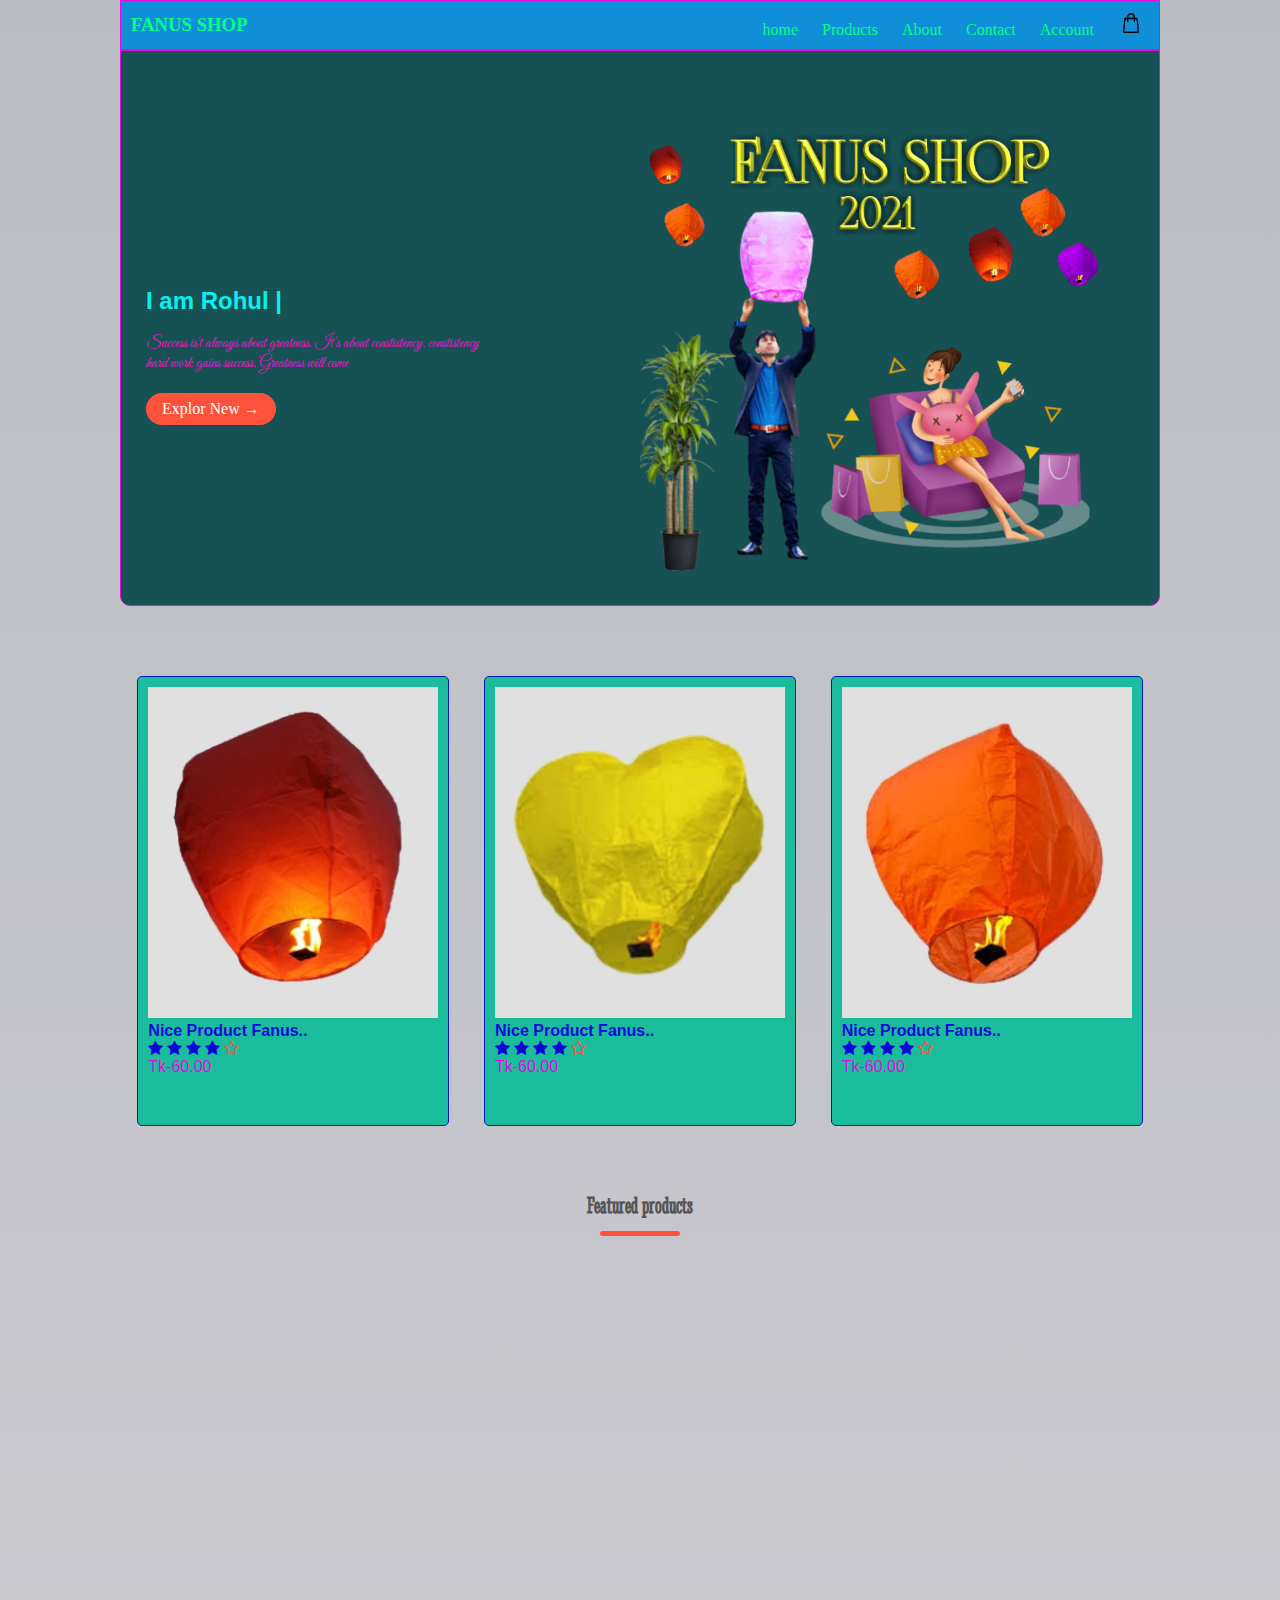
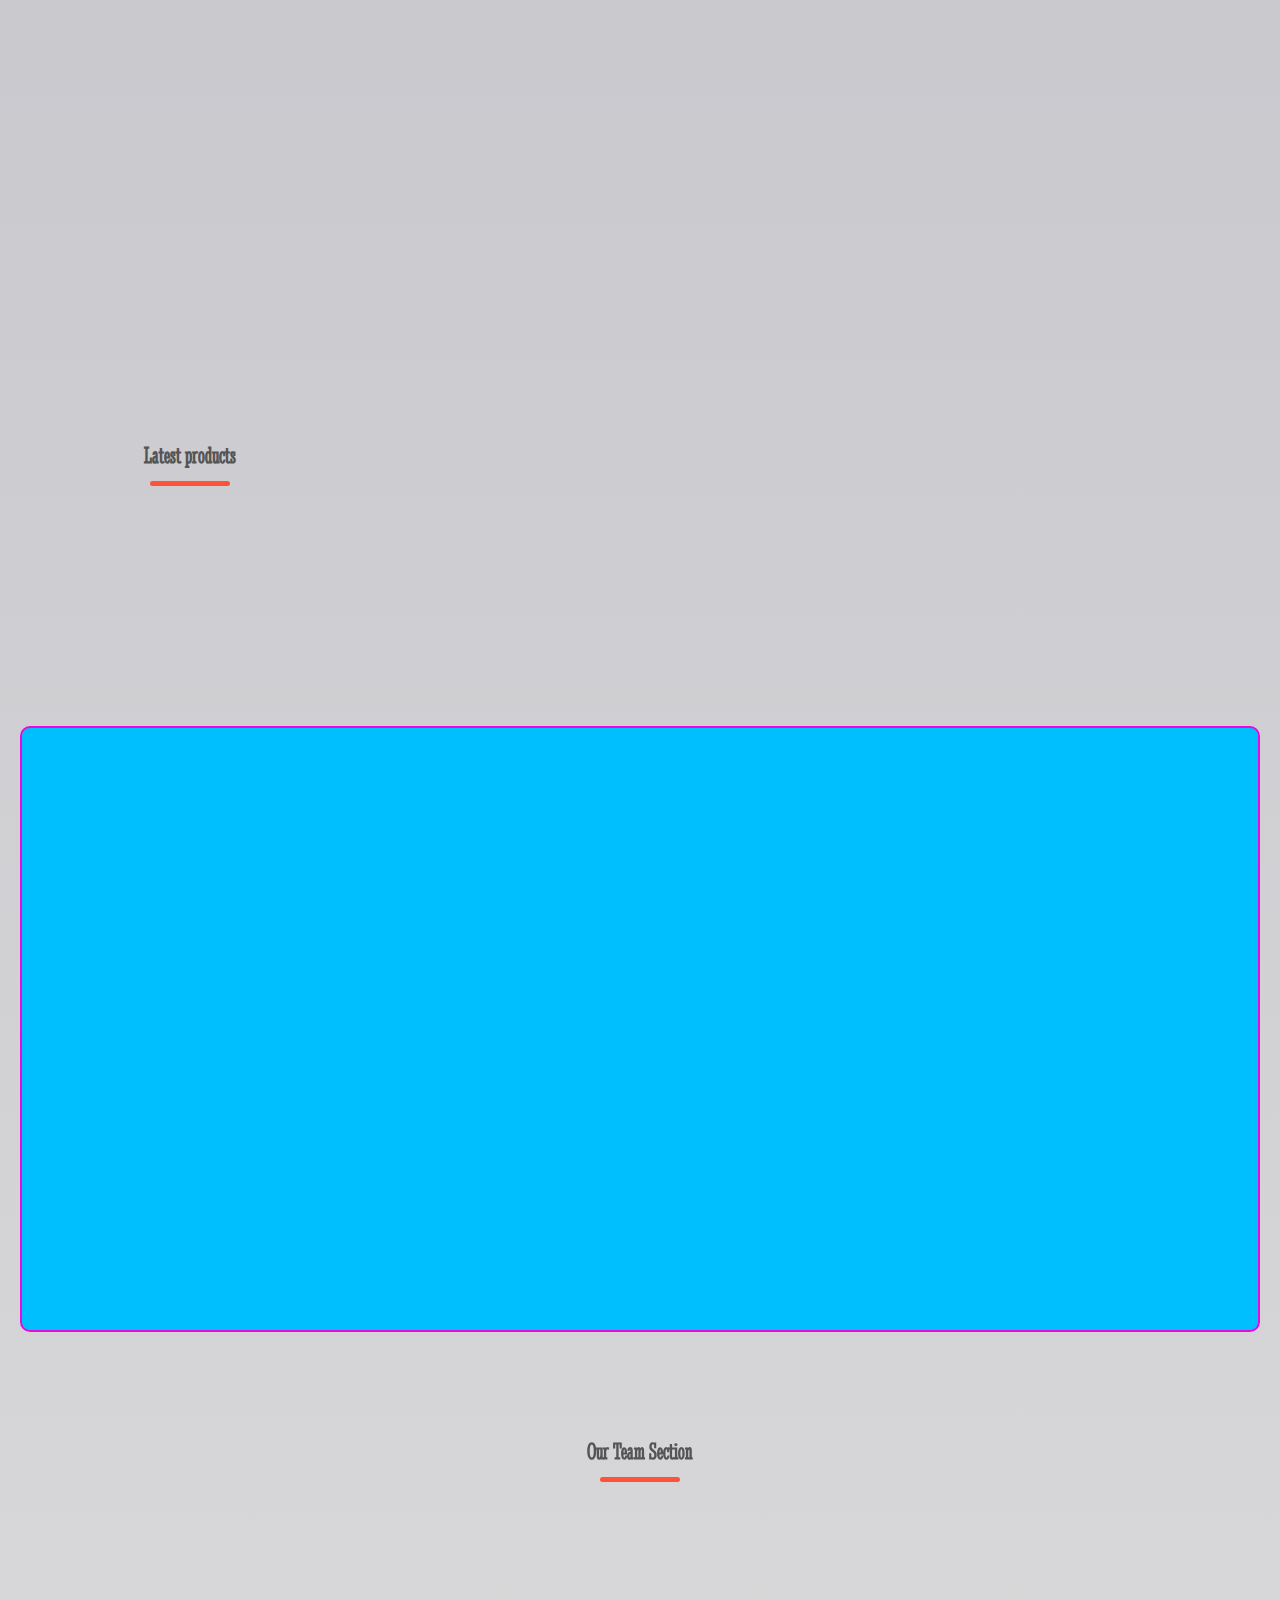
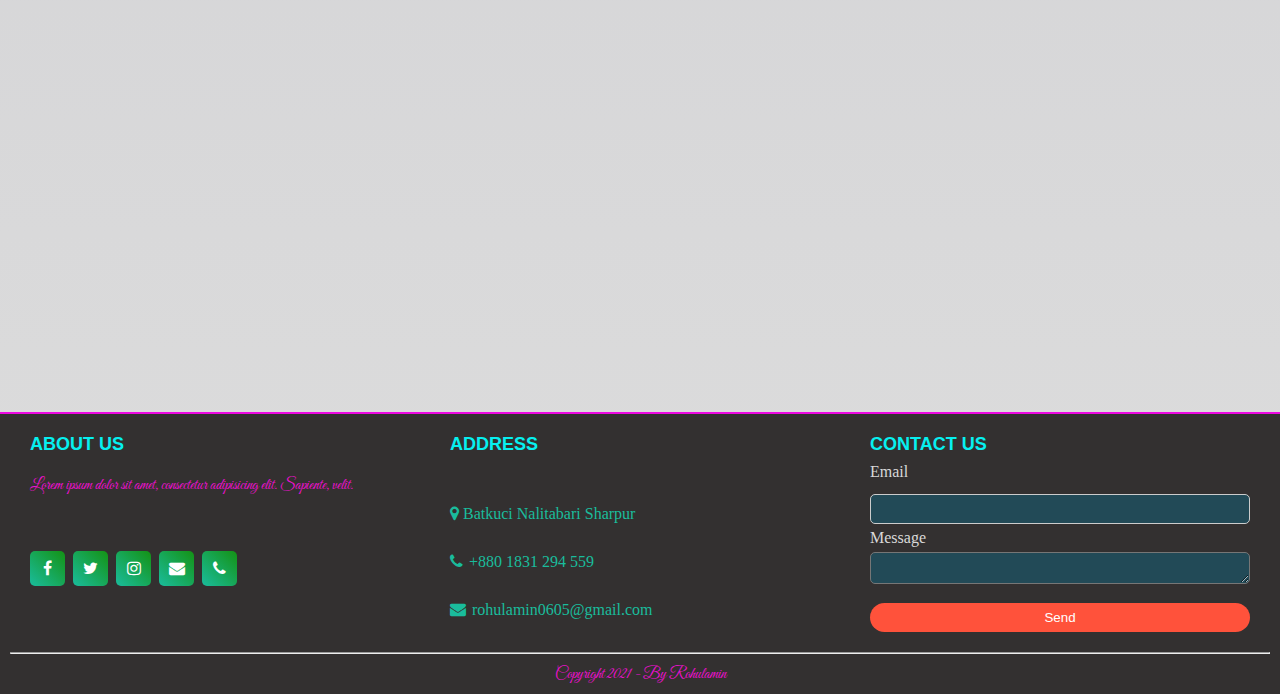
<file: index.html>
<!DOCTYPE html>
<html lang="en">
<head>
    <meta charset="UTF-8">
    <meta name="viewport" content="width=device-width, initial-scale=1.0">
    <meta http-equiv="X-UA-Compatible" content="IE=edge">
    <meta name="viewport" content="width=device-width, initial-scale=1.0">
    <title>FANUS-SHOP</title>
    <link rel="stylesheet" href="Css/style.css">
    <link rel="stylesheet" href="Css/animate.css">
    <link href="https://unpkg.com/aos@2.3.1/dist/aos.css" rel="stylesheet">
    <link rel="stylesheet" href="https://stackpath.bootstrapcdn.com/font-awesome/4.7.0/css/font-awesome.min.css">
    <link rel="preconnect" href="https://fonts.gstatic.com">
    <link href="https://fonts.googleapis.com/css2?family=Great+Vibes&family=Stint+Ultra+Condensed&display=swap" rel="stylesheet">
   
</head>
<body>
    <div class="container">
      <div class="header">
        <div class="naver">
            <div class="logo">
               <h3> <a href="Index.html">FANUS SHOP</a></h3>
            </div>
            <nav>
              <ul id="MenuItems">
                <li> <a href="Index.html">home</a></li>
                <li> <a href="Product.html">Products</a></li>
                <li> <a href="About.html">About</a></li>
                <li> <a href="Contact.html">Contact</a></li>
                <li> <a href="Accunt.html">Account</a></li>
                <i class="fa fa-shoping-cart"></i>
              </ul>
            </nav>
            <a class="lef" href="Chart.html"><img src="Image/chart.png" width="16px" height="20px"></a>
            <img src="Image/manu.png" class="menu-icon" onclick="menutoggle()">
        </div>
        <div class="row">
            <div class="col-2 marg">
              <!--  <h1 class=" wow slideInLeft" data-wow-delay="0.5s">This is <span class="typee"> </span></h1> -->
                <h2 class="wow fadeIn">I am <span class="type">  </span></h2> <br>
                <p class="wow slideInLeft" data-wow-delay="0.5s">Success is't always about greatness. It's about constistency.
                    constistency <br>hard work gains success. Greatness will come
                </p>
                <a href="Producdetails.html" class="btn wow rotateInDownLeft" data-wow-delay="0.7s">Explor New &#8594;</a>
            </div>
            <div class="col-2" data-aos="zoom-in-up" data-aos-duration="1000">
               
                <img src="Image/Rohulamin1.png" alt="">
            </div>
        </div>
    </div>
    </div>

   <!--------feature catagories----->

     <div class="catagories">
         <div class="small-container">
            <div class="row">
                <div class="col-4" data-aos="fade-up" data-aos-duration="1000">
                    <img src="Image/Fanus1.jpg" alt="">
                    <h4>Nice Product Fanus..</h4>
                    <div class="rating">
                        <i class="fa fa-star"></i>
                        <i class="fa fa-star"></i>
                        <i class="fa fa-star"></i>
                        <i class="fa fa-star"></i>
                        <i class="fa fa-star-o"></i>
                    </div>
                    <p>Tk-60.00</p>
                    <div class="button">
                       <a href="Producdetails.html" class="btn bt wow rotateInDownRight" data-wow-delay="0.7s">Buy now &#8594;</a>
                    </div>
                    <a href="tel:01831294559" class="butt wow fadeInDown" data-wow-delay="0.5s"><i class="fa fa-phone"></i></a>
                </div>
                <div class="col-4" data-aos="fade-up" data-aos-duration="1500">
                    <img src="Image/Fanus2.jpg" alt="">
                    <h4>Nice Product Fanus..</h4>
                    <div class="rating">
                       <i class="fa fa-star"></i>
                       <i class="fa fa-star"></i>
                       <i class="fa fa-star"></i>
                       <i class="fa fa-star"></i>
                       <i class="fa fa-star-o"></i>
                    </div> 
                    <p>Tk-60.00</p>
                    <div class="button">
                      <a href="Producdetails.html" class="btn bt wow rotateInDownRight" data-wow-delay="0.7s">Buy now &#8594;</a>
                    </div>
                    <a href="tel:01831294559" class="butt wow fadeInDown" data-wow-delay="0.5s"><i class="fa fa-phone"></i></a>
                </div>
                <div class="col-4" data-aos="fade-up" data-aos-duration="2000">
                    <img src="Image/Fanus3.jpg" alt="">
                    <h4>Nice Product Fanus..</h4>
                    <div class="rating">
                       <i class="fa fa-star"></i>
                       <i class="fa fa-star"></i>
                       <i class="fa fa-star"></i>
                       <i class="fa fa-star"></i>
                       <i class="fa fa-star-o"></i>
                    </div>
                    <p>Tk-60.00</p>
                    <div class="button">
                        <a href="Producdetails.html" class="btn bt wow rotateInDownRight" data-wow-delay="0.7s">Buy now &#8594;</a>
                    </div>
                    <a href="tel:01831294559" class="butt wow fadeInDown" data-wow-delay="0.5s"><i class="fa fa-phone"></i></a>
                </div>
            </div>
         </div>
     </div>
     <!--------feature product----->
     <div class="small-container">
        <h2 class="title">Featured products</h2>
         <div class="row">
             <div class="col-4" data-aos="zoom-in-up" data-aos-duration="1000">
                 <img src="Image/Fanus4.jpg" alt="">
                 <h4>Nice Product Fanus..</h4>
                 <div class="rating">
                     <i class="fa fa-star"></i>
                     <i class="fa fa-star"></i>
                     <i class="fa fa-star"></i>
                     <i class="fa fa-star"></i>
                     <i class="fa fa-star-o"></i>
                 </div>
                 <p>Tk-60.00</p>
                 <div class="button">
                    <a href="Producdetails.html" class="btn bt wow rotateInDownRight" data-wow-delay="0.7s">Buy now &#8594;</a>
                   </div>
                   <a href="tel:01831294559" class="butt wow fadeInDown" data-wow-delay="0.5s"><i class="fa fa-phone"></i></a>
             </div>
             <div class="col-4" data-aos="zoom-in-up" data-aos-duration="1000">
                <img src="Image/Fanus5.jpg" alt="">
                <h4>Nice Product Fanus..</h4>
                <div class="rating">
                    <i class="fa fa-star"></i>
                    <i class="fa fa-star"></i>
                    <i class="fa fa-star"></i>
                    <i class="fa fa-star"></i>
                    <i class="fa fa-star-o"></i>
                </div>
                <p>Tk-60.00</p>
                <div class="button">
                    <a href="Producdetails.html" class="btn bt wow rotateInDownRight" data-wow-delay="0.7s">Buy now &#8594;</a>
                   </div>
                   <a href="tel:01831294559" class="butt wow fadeInDown" data-wow-delay="0.5s"><i class="fa fa-phone"></i></a>
            </div>
            <div class="col-4"data-aos="zoom-in-up" data-aos-duration="1000">
                <img src="Image/Fanus6.jpg" alt="">
                <h4>Nice Product Fanus..</h4>
                <div class="rating">
                    <i class="fa fa-star"></i>
                    <i class="fa fa-star"></i>
                    <i class="fa fa-star"></i>
                    <i class="fa fa-star"></i>
                    <i class="fa fa-star-o"></i>
                </div>
                <p>Tk-60.00</p>
                <div class="button">
                    <a href="Producdetails.html" class="btn bt wow rotateInDownRight" data-wow-delay="0.7s">Buy now &#8594;</a>
                   </div>
                   <a href="tel:01831294559" class="butt wow fadeInDown" data-wow-delay="0.5s"><i class="fa fa-phone"></i></a>
         </div>
         <h2 class="title">Latest products</h2>
         <div class="row">
            <div class="col-4"data-aos="zoom-in-up" data-aos-duration="1000">
                <img src="Image/Fanus8.jpg" alt="">
                <h4>Nice Product Fanus..</h4>
                <div class="rating">
                    <i class="fa fa-star"></i>
                    <i class="fa fa-star"></i>
                    <i class="fa fa-star"></i>
                    <i class="fa fa-star"></i>
                    <i class="fa fa-star-o"></i>
                </div>
                <p>Tk-60.00</p>
                <div class="button">
                    <a href="Producdetails.html" class="btn bt wow rotateInDownRight" data-wow-delay="1s">Buy now &#8594;</a>
                   </div>
                   <a href="tel:01831294559" class="butt wow fadeInDown" data-wow-delay="0.5s"><i class="fa fa-phone"></i></a>
            </div>
            <div class="col-4"data-aos="zoom-in-up" data-aos-duration="1000">
               <img src="Image/Fanus2.jpg" alt="">
               <h4>Nice Product Fanus..</h4>
               <div class="rating">
                   <i class="fa fa-star"></i>
                   <i class="fa fa-star"></i>
                   <i class="fa fa-star"></i>
                   <i class="fa fa-star"></i>
                   <i class="fa fa-star-o"></i>
               </div>
               <p>Tk-60.00</p>
               <div class="button">
                <a href="Producdetails.html" class="btn bt wow rotateInDownRight" data-wow-delay="1.3s">Buy now &#8594;</a>
               </div>
               <a href="tel:01831294559" class="butt wow fadeInDown" data-wow-delay="0.5s"><i class="fa fa-phone"></i></a>
           </div>
           <div class="col-4"data-aos="zoom-in-up" data-aos-duration="1000">
               <img src="Image/Fanus4.jpg" alt="">
               <h4>Nice Product Fanus..</h4>
               <div class="rating">
                   <i class="fa fa-star"></i>
                   <i class="fa fa-star"></i>
                   <i class="fa fa-star"></i>
                   <i class="fa fa-star"></i>
                   <i class="fa fa-star-o"></i>
               </div>
               <p>Tk-60.00</p>
               <div class="button">
                <a href="Producdetails.html" class="btn bt wow rotateInDownRight" data-wow-delay="1.7s">Bye now &#8594;</a>
               </div>
                <a href="tel:01831294559" class="butt wow fadeInDown" data-wow-delay="0.5s"><i class="fa fa-phone"></i></a>
            </div>
        </div>
     </div>
    </div>    
<!----------offer--------->
<div class="offer">
   <div class="small-container">
       <div class="row" data-aos="zoom-out-up" data-aos-duration="1000">
           <div class="col-02" data-aos="zoom-in-up" data-aos-duration="1000">
               <img src="Image/kite2.png">
           </div>
           <div class="col-2">
              <p>Letest product 2 items able able</p><br>
              <h3>Nice Box Kite</h3><br>
              <small>
                  The Mi Smart Band 4 features a 39.9% large (then Mi Band 3) AMOLED 
                  color full-touch dishplay with adjustable brigthnesss, 
                  so everything is clear as can be.
              </small> <br><br>
              <div class="rating">
                <i class="fa fa-star"></i>
                <i class="fa fa-star"></i>
                <i class="fa fa-star"></i>
                <i class="fa fa-star"></i>
                <i class="fa fa-star-o"></i>
            </div>
            <p>Tk-200.00</p>
              <a href="Producdetails.html" class="btn wow rotateInDownRight" data-wow-delay="0.7s">Buy now &#8594;</a>
              <a href="tel:01831294559" class="butt wow fadeInDown" data-wow-delay="0.5s"><i class="fa fa-phone"></i></a>
           </div>
       </div>
   </div> 
</div>
<!------ testimonal ------->
<div class="testimonial">
    <div class="small-container">
        <h2 class="title">Our Team Section</h2>
        <div class="row">
            <div class="col-3"data-aos="zoom-in-up" data-aos-duration="1000">
                <i class="fa fa-quote-left"></i>
                <p>Lorem ipsum dolor sit amet, consectetur adipisicing elit.
                     Voluptatibus, cum obcaecati! Suscipit veniam possimus veritatis,
                      quidem neque et unde in iusto illum placeat quibusdam nam 
                      aspernatur fugit accusantium molestias assumenda?</p>
                      <div class="rating">
                        <i class="fa fa-star"></i>
                        <i class="fa fa-star"></i>
                        <i class="fa fa-star"></i>
                        <i class="fa fa-star"></i>
                        <i class="fa fa-star-o"></i>
                    </div>
                    <img src="Image/Rohul1 (1).jpg" width="80px">
                <h3>Rohul amin</h3>
                <div class="social-icons top">
                    <a href="https://www.facebook.com/rohulaminmia.rohulamin">
                        <i class="fa fa-facebook"></i>
                    </a>
                    <a href="https://twitter.com/RahulSorkar5?s=09">
                        <i class="fa fa-twitter"></i>
                    </a>
                    <a href="https://www.instagram.com/rohulamin0605/">
                        <i class="fa fa-instagram"></i>
                    </a>
                    <a href="https://m.me/rohulaminmia.rohulamin">
                        <i class="fa fa-envelope"></i>
                    </a>
                    <a href="tel:01831294559">
                     <i class="fa fa-phone"></i>
                    </a>
                </div>
            </div>
            <div class="col-3"data-aos="zoom-in-up" data-aos-duration="1000">
                <i class="fa fa-quote-left"></i>
                <p>Lorem ipsum dolor sit amet, consectetur adipisicing elit.
                     Voluptatibus, cum obcaecati! Suscipit veniam possimus veritatis,
                      quidem neque et unde in iusto illum placeat quibusdam nam 
                      aspernatur fugit accusantium molestias assumenda?</p>
                      <div class="rating">
                        <i class="fa fa-star"></i>
                        <i class="fa fa-star"></i>
                        <i class="fa fa-star"></i>
                        <i class="fa fa-star"></i>
                        <i class="fa fa-star-o"></i>
                    </div>
                    <img src="Image/Rohul1 (2).jpg" alt="">
                    <h3>Rohul amin</h3>
                    <div class="social-icons top">
                        <a href="https://www.facebook.com/rohulaminmia.rohulamin">
                            <i class="fa fa-facebook"></i>
                        </a>
                        <a href="https://twitter.com/RahulSorkar5?s=09">
                            <i class="fa fa-twitter"></i>
                        </a>
                        <a href="https://www.instagram.com/rohulamin0605/">
                            <i class="fa fa-instagram"></i>
                        </a>
                        <a href="https://m.me/rohulaminmia.rohulamin">
                            <i class="fa fa-envelope"></i>
                        </a>
                        <a href="tel:01831294559">
                         <i class="fa fa-phone"></i>
                        </a>
                    </div>
            </div>
            <div class="col-3"data-aos="zoom-in-up" data-aos-duration="1000">
                <i class="fa fa-quote-left"></i>
                <p>Lorem ipsum dolor sit amet, consectetur adipisicing elit.
                     Voluptatibus, cum obcaecati! Suscipit veniam possimus veritatis,
                      quidem neque et unde in iusto illum placeat quibusdam nam 
                      aspernatur fugit accusantium molestias assumenda?</p>
                      <div class="rating">
                        <i class="fa fa-star"></i>
                        <i class="fa fa-star"></i>
                        <i class="fa fa-star"></i>
                        <i class="fa fa-star"></i>
                        <i class="fa fa-star-o"></i>
                    </div>
                    <img src="Image/Rohul1 (3).jpg" alt="">
                    <h3>Rohul amin</h3>
                    <div class="social-icons top">
                        <a href="https://www.facebook.com/rohulaminmia.rohulamin">
                            <i class="fa fa-facebook"></i>
                        </a>
                        <a href="https://twitter.com/RahulSorkar5?s=09">
                            <i class="fa fa-twitter"></i>
                        </a>
                        <a href="https://www.instagram.com/rohulamin0605/">
                            <i class="fa fa-instagram"></i>
                        </a>
                        <a href="https://m.me/rohulaminmia.rohulamin">
                            <i class="fa fa-envelope"></i>
                        </a>
                        <a href="tel:01831294559">
                         <i class="fa fa-phone"></i>
                        </a>
                    </div>
            </div>
        </div>
    </div>
</div>

<!------ brands ------>

<!--------fotter-------->

 <footer>
     <div class="main-content">
         <div class="left box">
            <h2>About Us</h2>
            <div class="content">
                <p>Lorem ipsum dolor sit amet, consectetur adipisicing elit. Sapiente, velit.</p>
                <div class="social-icons">
                    <a href="https://www.facebook.com/rohulaminmia.rohulamin">
                        <i class="fa fa-facebook"></i>
                    </a>
                    <a href="https://twitter.com/RahulSorkar5?s=09">
                        <i class="fa fa-twitter"></i>
                    </a>
                    <a href="https://www.instagram.com/rohulamin0605/">
                        <i class="fa fa-instagram"></i>
                    </a>
                    <a href="https://m.me/rohulaminmia.rohulamin">
                        <i class="fa fa-envelope"></i>
                    </a>
                    <a href="tel:01831294559">
                     <i class="fa fa-phone"></i>
                    </a>
                </div>
            </div>
         </div>

         <div class="center box ">
             <h2>Address</h2>
             <div class="content">
                 <div class="place">
                     <span class="fa fa-map-marker"></span>
                     <span class="text">Batkuci Nalitabari Sharpur</span>
                 </div>
                 <div class="phone">
                    <span class="fa fa-phone"></span>
                    <span class="text"><a href="tel:880 1831 294 559">+880 1831 294 559</a></span>
                </div>
                <div class="email">
                    <span class="fa fa-envelope"></span>
                    <span class="text"><a href="mailto:rohulamin0605@gmail.com">rohulamin0605@gmail.com</a></span>
                </div>
             </div>
         </div>
         <div class="right box">
             <h2>Contact US</h2>
             <div class="conttent">
                 <form action="#">
                     <div class="email">
                         <div class="text">Email</div>
                         <input type="email" required>
                     </div>
                     <div class="smg">
                         <div class="tex">Message</div>
                         <textarea name="" id="" cols="25" rows="2" required></textarea>
                     </div>
                     <div class="bt">
                         <button class="btn">Send</button>
                     </div>
                 </form>
             </div>
         </div>
        </div>
         <hr>
         <p class="copyright">Copyright 2021 - By Rohulamin</p>
 </footer>
<!------js for toggle menu------->
<script>
    var MenuItems = document.getElementById("MenuItems");

    MenuItems.style.maxHeight = "0px";
     
    function menutoggle(){
        if(MenuItems.style.maxHeight == "0px")
            {
                MenuItems.style.maxHeight = "200px";
            }
        else
            {
                MenuItems.style.maxHeight = "0px";
            }
    }
</script>

<script src="js/jquery-1.12.4.min.js"></script>
<script src="js/wow.min.js"></script>
<script src="js/typed.js"></script>
<script src="https://unpkg.com/aos@2.3.1/dist/aos.js"></script>
<script src="js/custom.js"></script>

 </body>
</html>
</file>
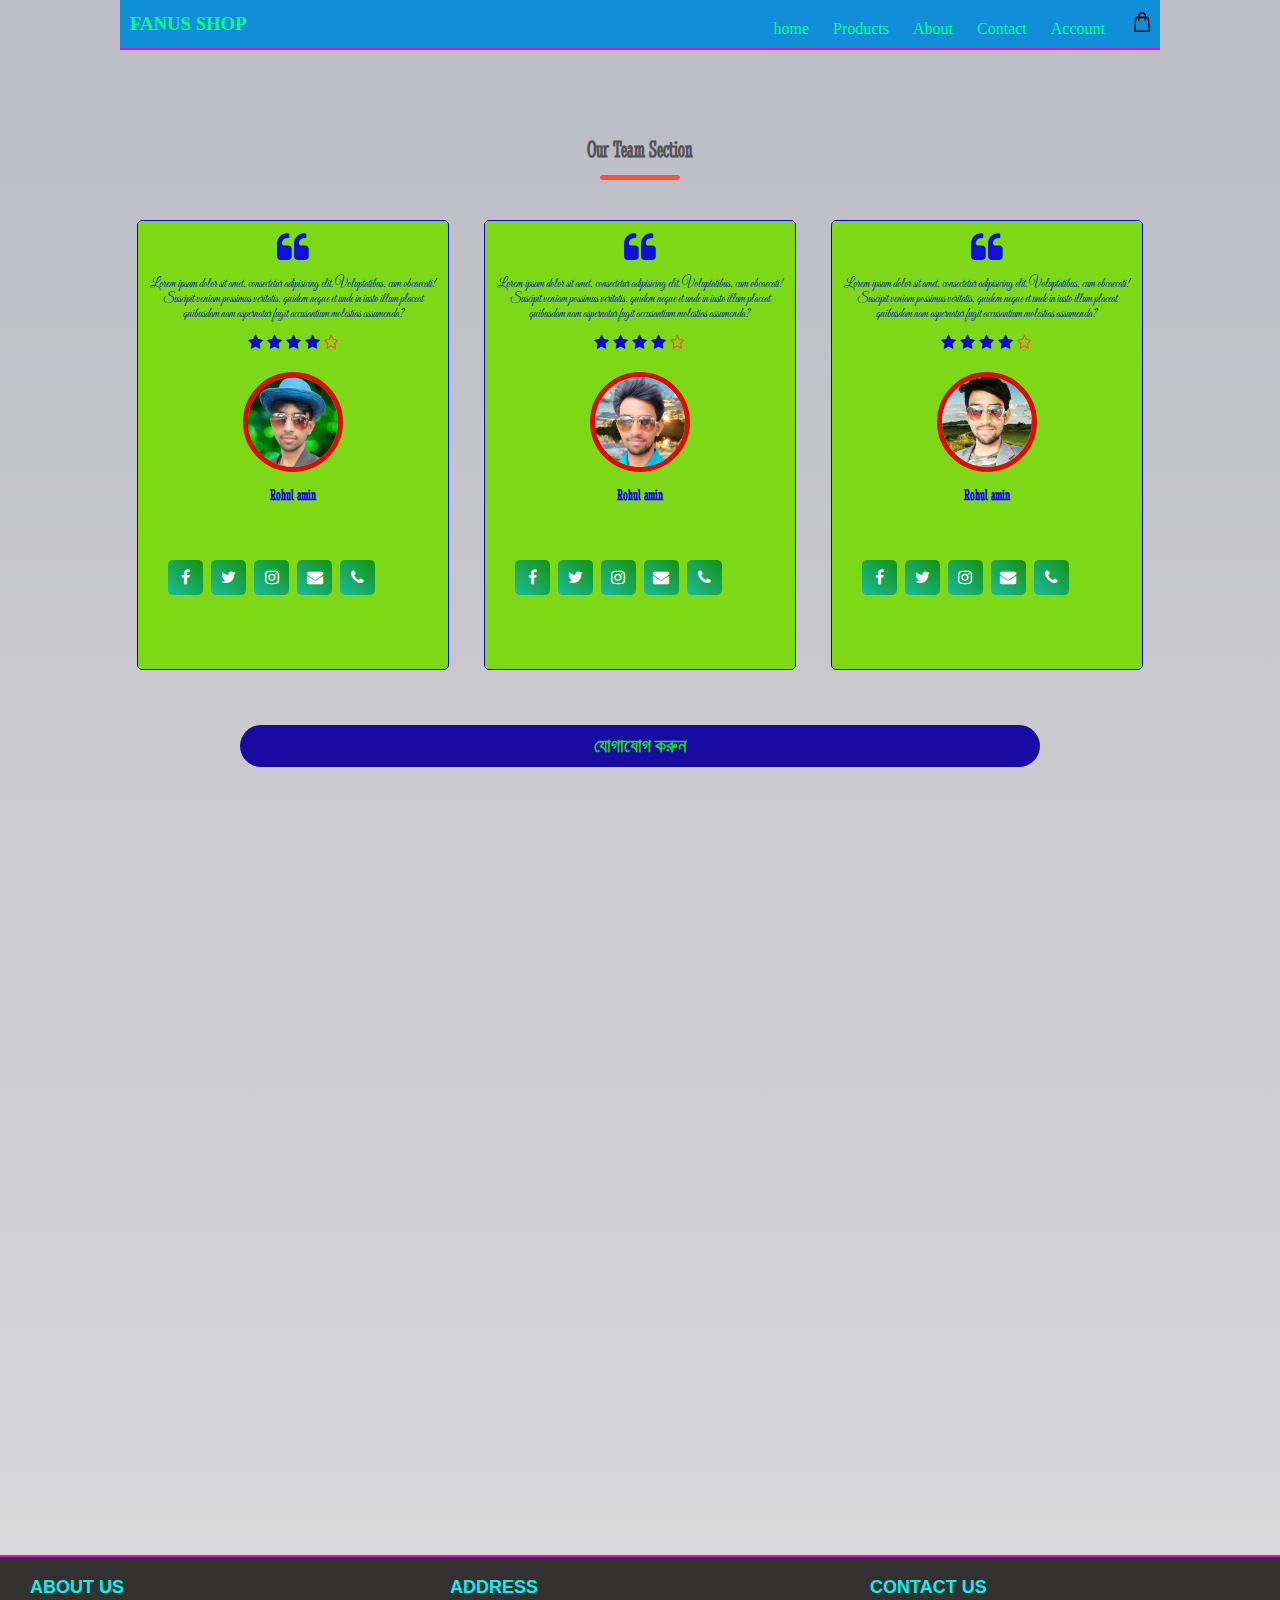
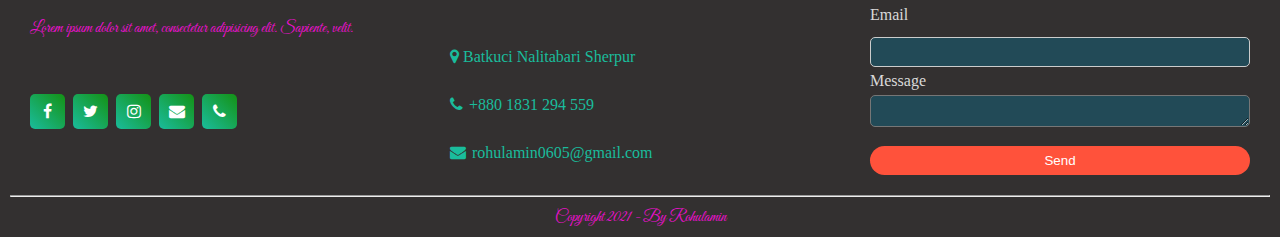
<file: About.html>
<!DOCTYPE html>
<html lang="en">
<head>
    <meta charset="UTF-8">
    <meta name="viewport" content="width=device-width, initial-scale=1.0">
    <meta http-equiv="X-UA-Compatible" content="IE=edge">
    <meta name="viewport" content="width=device-width, initial-scale=1.0">
    <title>All product Redsrore</title>
    <link rel="stylesheet" href="Css/style.css">
    <link rel="stylesheet" href="Css/animate.css">
    <link href="https://unpkg.com/aos@2.3.1/dist/aos.css" rel="stylesheet">
    <link rel="preconnect" href="https://fonts.gstatic.com">
    <link rel="stylesheet" href="https://stackpath.bootstrapcdn.com/font-awesome/4.7.0/css/font-awesome.min.css">
    <script 
    src="https://kit.font.fontawesome.com/a076d05399.js" crossorigin="anonymous">
    </script>
</head>
<body>
    <div class="container">
        <div class="naver">
            <div class="logo">
                <h3> <a href="Index.html">FANUS SHOP</a></h3>
            </div>
            <nav>
              <ul id="MenuItems">
                <li> <a href="Index.html">home</a></li>
                <li> <a href="Product.html">Products</a></li>
                <li> <a href="About.html">About</a></li>
                <li> <a href="Contact.html">Contact</a></li>
                <li> <a href="Accunt.html">Account</a></li>
                <i class="fa fa-cart"></i>
              </ul>
            </nav>
            <a href="Chart.html"><img src="Image/chart.png" width="16px" height="20px"></a>
            <img src="Image/manu.png" class="menu-icon" onclick="menutoggle()">
        </div>
    </div>

    <!------about------->
    <div class="testimonial">
        <div class="small-container">
            <h2 class="title">Our Team Section</h2>
            <div class="row">
                <div class="col-3"data-aos="zoom-in-up" data-aos-duration="1000">
                    <i class="fa fa-quote-left"></i>
                    <p>Lorem ipsum dolor sit amet, consectetur adipisicing elit.
                         Voluptatibus, cum obcaecati! Suscipit veniam possimus veritatis,
                          quidem neque et unde in iusto illum placeat quibusdam nam 
                          aspernatur fugit accusantium molestias assumenda?</p>
                          <div class="rating">
                            <i class="fa fa-star"></i>
                            <i class="fa fa-star"></i>
                            <i class="fa fa-star"></i>
                            <i class="fa fa-star"></i>
                            <i class="fa fa-star-o"></i>
                        </div>
                        <img src="Image/Rohul1 (1).jpg" width="80px">
                    <h3>Rohul amin</h3>
                    <div class="social-icons top">
                        <a href="https://www.facebook.com/rohulaminmia.rohulamin">
                            <i class="fa fa-facebook"></i>
                        </a>
                        <a href="https://twitter.com/RahulSorkar5?s=09">
                            <i class="fa fa-twitter"></i>
                        </a>
                        <a href="https://www.instagram.com/rohulamin0605/">
                            <i class="fa fa-instagram"></i>
                        </a>
                        <a href="https://m.me/rohulaminmia.rohulamin">
                            <i class="fa fa-envelope"></i>
                        </a>
                        <a href="tel:01831294559">
                         <i class="fa fa-phone"></i>
                        </a>
                    </div>
                </div>
                <div class="col-3"data-aos="zoom-in-up" data-aos-duration="1000">
                    <i class="fa fa-quote-left"></i>
                    <p>Lorem ipsum dolor sit amet, consectetur adipisicing elit.
                         Voluptatibus, cum obcaecati! Suscipit veniam possimus veritatis,
                          quidem neque et unde in iusto illum placeat quibusdam nam 
                          aspernatur fugit accusantium molestias assumenda?</p>
                          <div class="rating">
                            <i class="fa fa-star"></i>
                            <i class="fa fa-star"></i>
                            <i class="fa fa-star"></i>
                            <i class="fa fa-star"></i>
                            <i class="fa fa-star-o"></i>
                        </div>
                        <img src="Image/Rohul1 (2).jpg" alt="">
                        <h3>Rohul amin</h3>
                        <div class="social-icons top">
                            <a href="https://www.facebook.com/rohulaminmia.rohulamin">
                                <i class="fa fa-facebook"></i>
                            </a>
                            <a href="https://twitter.com/RahulSorkar5?s=09">
                                <i class="fa fa-twitter"></i>
                            </a>
                            <a href="https://www.instagram.com/rohulamin0605/">
                                <i class="fa fa-instagram"></i>
                            </a>
                            <a href="https://m.me/rohulaminmia.rohulamin">
                                <i class="fa fa-envelope"></i>
                            </a>
                            <a href="tel:01831294559">
                             <i class="fa fa-phone"></i>
                            </a>
                        </div>
                </div>
                <div class="col-3"data-aos="zoom-in-up" data-aos-duration="1000">
                    <i class="fa fa-quote-left"></i>
                    <p>Lorem ipsum dolor sit amet, consectetur adipisicing elit.
                         Voluptatibus, cum obcaecati! Suscipit veniam possimus veritatis,
                          quidem neque et unde in iusto illum placeat quibusdam nam 
                          aspernatur fugit accusantium molestias assumenda?</p>
                          <div class="rating">
                            <i class="fa fa-star"></i>
                            <i class="fa fa-star"></i>
                            <i class="fa fa-star"></i>
                            <i class="fa fa-star"></i>
                            <i class="fa fa-star-o"></i>
                        </div>
                        <img src="Image/Rohul1 (3).jpg" alt="">
                        <h3>Rohul amin</h3>
                        <div class="social-icons top">
                            <a href="https://www.facebook.com/rohulaminmia.rohulamin">
                                <i class="fa fa-facebook"></i>
                            </a>
                            <a href="https://twitter.com/RahulSorkar5?s=09">
                                <i class="fa fa-twitter"></i>
                            </a>
                            <a href="https://www.instagram.com/rohulamin0605/">
                                <i class="fa fa-instagram"></i>
                            </a>
                            <a href="https://m.me/rohulaminmia.rohulamin">
                                <i class="fa fa-envelope"></i>
                            </a>
                            <a href="tel:01831294559">
                             <i class="fa fa-phone"></i>
                            </a>
                        </div>
                </div>
            </div>
        </div>
    </div>
    
   <!------single prduck details--------->
   <div class="container">
    <div class="small-container">
        <div class="small" data-aos="flip-right" data-aos-duration="1000"><h3>যোগাযোগ করুন</h3></div>
        <div class="cont" data-aos="zoom-in-up" data-aos-duration="1000">
            <h4>ফানুস কিনার জন্য নিচের যেকোন মাধ্যমে যোগাযোগ করুন</h4>
            <div class="kol">
                <a href="tel:01831294559" class="but wow fadeInDown" data-wow-delay="0.5s"><i class="fa fa-phone">Call Me</i></a>
            </div>
            <div class="kol">
                <a href="https://m.me/rohulaminmia.rohulamin" class="but wow fadeInDown" data-wow-delay="0.5s"><i class="fa fa-facebook">Facebook Messenger</i></a>
            </div>
            <div class="kol">
                <a href="https://www.facebook.com/fanus.shop/" class="but wow fadeInDown" data-wow-delay="0.5s"><i class="fa fa-facebook">Facebook Group</i></a>
            </div>
            <div class="social-icons">
                <a href="https://www.facebook.com/rohulaminmia.rohulamin">
                    <i class="fa fa-facebook"></i>
                </a>
                <a href="https://twitter.com/RahulSorkar5?s=09">
                    <i class="fa fa-twitter"></i>
                </a>
                <a href="https://www.instagram.com/rohulamin0605/">
                    <i class="fa fa-instagram"></i>
                </a>
                <a href="https://m.me/rohulaminmia.rohulamin">
                    <i class="fa fa-envelope"></i>
                </a>
                <a href="tel:01831294559">
                 <i class="fa fa-phone"></i>
                </a>
            </div>
        </div> 
    </div>
</div>

<div class="container">
    <div class="small-container">
        <div class="small" data-aos="flip-right" data-aos-duration="1000"><h3>লক্ষনীয় বিষয়</h3></div>
        <div class="cont" data-aos="zoom-in-up" data-aos-duration="1000">
            <h5>ফানুস উড়ানোর জন্য খোলা মেলা ফাঁকা স্থানে যাইতে হবে ফানুসটি যাতে সুন্দর ভাবে উপরের দিকে উঠতে পারে।
            কোন দুর্ঘটনা হতে পারে এমন স্থানে ফানুস উড়ানো যাবে না
            বৃষ্টি বা বাতাসের মধ্যে ফানুস উড়ানো যাবে না।</h5>
            
        </div> 
    </div>
</div>

<div class="container">
    <div class="small-container">
        <div class="small" data-aos="flip-right" data-aos-duration="1000"><h3>ফানুস উড়ানোর নিয়ম</h3> </div>
        <div class="cont" data-aos="zoom-in-up" data-aos-duration="1000">
                <h5>
                ১। প্রথমে ফানুসটিকে বেগ থেকে বের করে ভালো করে ফুলিয়ে দেখবেন কোথাও ছিদ্র বা ছিড়া আছে কিনা(যদিও ছিড়া থাকবে না)ছিড়া বা ছিদ্র থাকলে যে স্টিকার থাকবে সেটি দিয়ে লাগিয়ে নিবেন।</h5>

                <h5>২।তারপর ফানুসটিকে মমের ফুয়েলির সাথে ভালো করে লাগিয়ে নিবেন যাতে ফুয়েলটি ছুটে না যায়।</h5>

                <h5> ৩।ফুয়েলটি লাগানো হলে সাবধানে ফুয়েলটির উপরে অগুন দিবেন। লক্ষ করবেন যাতে ফানুসের কাগজে আগুন না লাগে।</h5>

                <h5>৪।ফুয়েলটিতে ভালো করে অগুন লাগানুর পর ফানুসটি মাটিতে রেখে কিছুখন অপেক্ষা করবেন যাতে ফানুসটিতে গ্যাস তৈরি হয়ে পাতলা হয়।
                লক্ষ করবেন ফুয়েলটির মম গলে যাতে ফানুসটি মাটির সাথে আটকে না যায়</h5>

                <h5>৫।তার পর ফানুসটি পাতলা হয়ে যখন উড়ার উপক্রম হবে বা ফানুসটি উপরের দিকে উঠবে মনে হবে তখন ফানুসটিকে ধরে উপরে তুলে উড়িয়ে দিবেন।</h5></h5>
            
        </div> 
    </div>
</div> 

<!--------fotter-------->

<footer>
    <div class="main-content">
        <div class="left box">
           <h2>About Us</h2>
           <div class="content">
               <p>Lorem ipsum dolor sit amet, consectetur adipisicing elit. Sapiente, velit.</p>
            <div class="social-icons">
                <a href="https://www.facebook.com/rohulaminmia.rohulamin">
                    <i class="fa fa-facebook"></i>
                </a>
                <a href="https://twitter.com/RahulSorkar5?s=09">
                    <i class="fa fa-twitter"></i>
                </a>
                <a href="https://www.instagram.com/rohulamin0605/">
                    <i class="fa fa-instagram"></i>
                </a>
                <a href="https://m.me/rohulaminmia.rohulamin">
                    <i class="fa fa-envelope"></i>
                </a>
                <a href="tel:01831294559">
                 <i class="fa fa-phone"></i>
                </a>
            </div>
           </div>
        </div>

        <div class="center box ">
            <h2>Address</h2>
            <div class="content">
                <div class="place">
                    <span class="fa fa-map-marker"></span>
                    <span class="text">Batkuci Nalitabari Sherpur</span>
                </div>
                <div class="phone">
                   <span class="fa fa-phone"></span>
                   <span class="text"><a href="tel:880 1831 294 559">+880 1831 294 559</a></span>
               </div>
               <div class="email">
                   <span class="fa fa-envelope"></span>
                   <span class="text"><a href="mailto:rohulamin0605@gmail.com">rohulamin0605@gmail.com</a></span>
               </div>
            </div>
        </div>
        <div class="right box">
            <h2>Contact US</h2>
            <div class="conttent">
                <form action="#">
                    <div class="email">
                        <div class="text">Email</div>
                        <input type="email" required>
                    </div>
                    <div class="smg">
                        <div class="tex">Message</div>
                        <textarea name="" id="" cols="25" rows="2" required></textarea>
                    </div>
                    <div class="bt">
                        <button class="btn">Send</button>
                    </div>
                </form>
            </div>
        </div>
       </div>
        <hr>
        <p class="copyright">Copyright 2021 - By Rohulamin</p>
</footer>

<!------js for toggle menu------->
<script>
    var MenuItems = document.getElementById("MenuItems");

    MenuItems.style.maxHeight = "0px";
     
    function menutoggle(){
        if(MenuItems.style.maxHeight == "0px")
            {
                MenuItems.style.maxHeight = "200px";
            }
        else
            {
                MenuItems.style.maxHeight = "0px";
            }
    }
</script>

<script src="js/jquery-1.12.4.min.js"></script>
<script src="js/wow.min.js"></script>
<script src="js/typed.js"></script>
<script src="https://unpkg.com/aos@2.3.1/dist/aos.js"></script>
<script src="js/custom.js"></script>

</body>
</html>
</file>
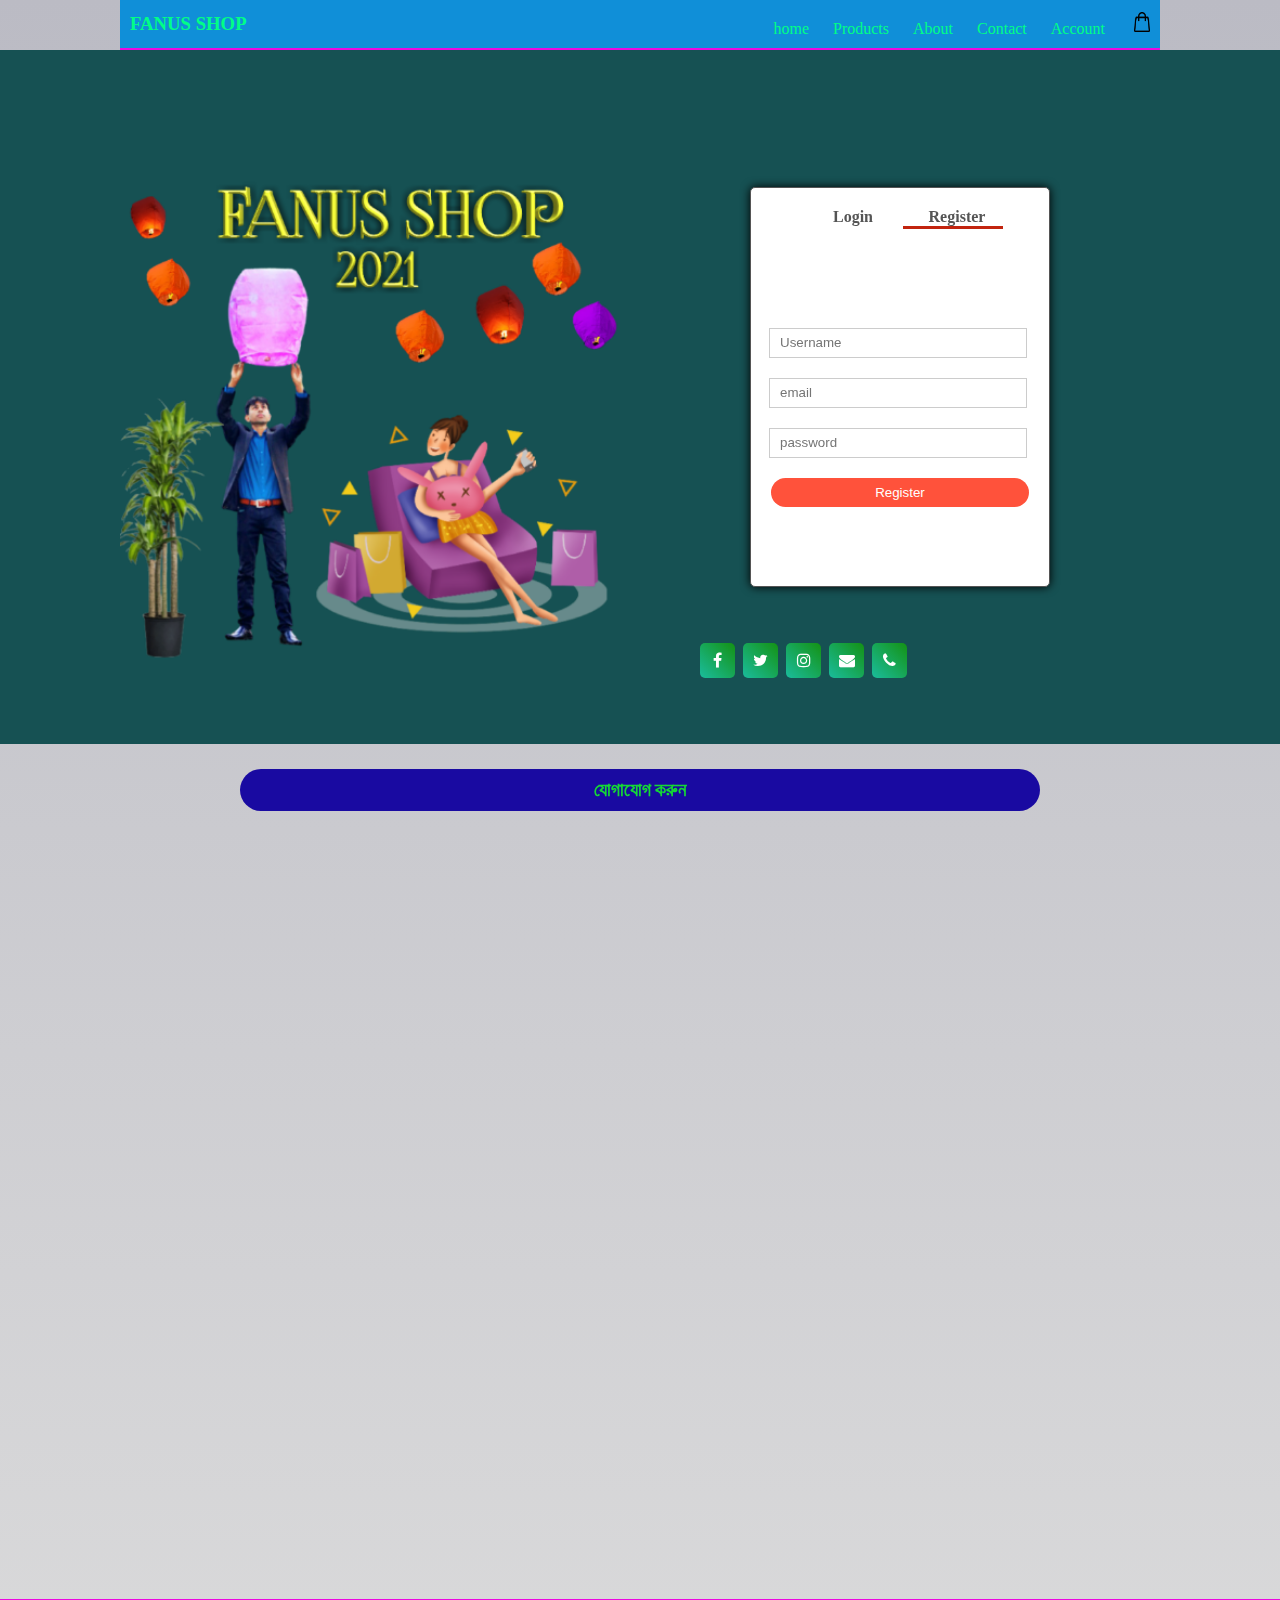
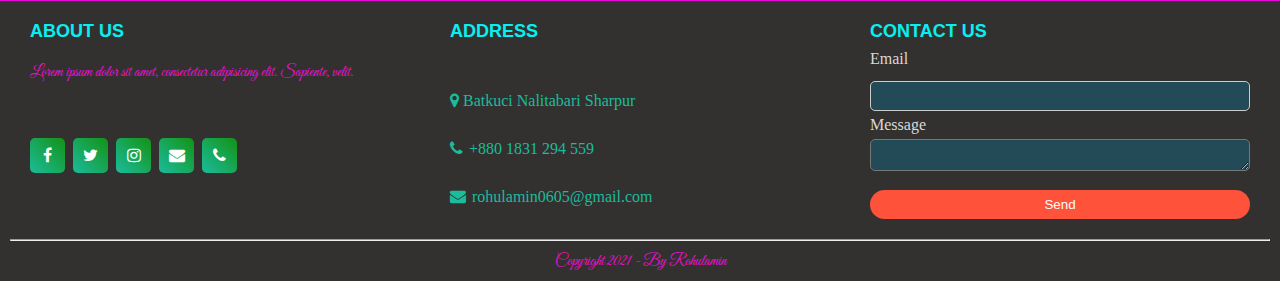
<file: Accunt.html>
<!DOCTYPE html>
<html lang="en">
<head>
    <meta charset="UTF-8">
    <meta name="viewport" content="width=device-width, initial-scale=1.0">
    <meta http-equiv="X-UA-Compatible" content="IE=edge">
    <meta name="viewport" content="width=device-width, initial-scale=1.0">
    <title>All product Redsrore</title>
    <link rel="stylesheet" href="Css/style.css">
    <link rel="stylesheet" href="Css/animate.css">
    <link href="https://unpkg.com/aos@2.3.1/dist/aos.css" rel="stylesheet">
    <link rel="preconnect" href="https://fonts.gstatic.com">
    <link rel="stylesheet" href="https://stackpath.bootstrapcdn.com/font-awesome/4.7.0/css/font-awesome.min.css">
    <script 
    src="https://kit.font.fontawesome.com/a076d05399.js" crossorigin="anonymous">
    </script>
</head>
<body>
    
    <div class="container">
        <div class="naver">
            <div class="logo">
                <h3> <a href="Index.html">FANUS SHOP</a></h3>
            </div>
            <nav>
              <ul id="MenuItems">
                <li> <a href="Index.html">home</a></li>
                <li> <a href="Product.html">Products</a></li>
                <li> <a href="About.html">About</a></li>
                <li> <a href="Contact.html">Contact</a></li>
                <li> <a href="Accunt.html">Account</a></li>
                <i class="fa fa-cart"></i>
              </ul>
            </nav>
            <a href="Chart.html"><img src="Image/chart.png" width="16px" height="20px"></a>
            <img src="Image/manu.png" class="menu-icon" onclick="menutoggle()">
        </div>
    </div>

<!-----------accunt page--------------> 

<div class="account-page">
    <div class="container">
        <div class="row">
            <div class="col-2" data-aos="zoom-in" data-aos-duration="1000">
                <img src="Image/Rohulamin1.png" width="100%">
            </div>

            <div class="col-2" data-aos="zoom-in" data-aos-duration="1000">
               <div class="form-container">
                   <div class="form-btn">
                       <span onclick="Login()">Login</span>
                       <span onclick="register()">Register</span>
                       <hr id="Indicator">
                   </div> 

                   <form id="LoginForm">
                       <input type="text" placeholder="Username">
                       <input type="password" placeholder="password">
                       <button type="submit" class="btn">Login</button>
                       <a href="">Forgot password</a>
                   </form>

                   <form id="RegForm">
                    <input type="text" placeholder="Username">
                    <input type="Email" placeholder="email">
                    <input type="Password" placeholder="password">
                    <button type="submit" class="btn">Register</button>
                    
                   </form>
               </div>
               <div class="marl">
                <div class="social-icons">
                    <a href="https://www.facebook.com/rohulaminmia.rohulamin">
                        <i class="fa fa-facebook"></i>
                    </a>
                    <a href="https://twitter.com/RahulSorkar5?s=09">
                        <i class="fa fa-twitter"></i>
                    </a>
                    <a href="https://www.instagram.com/rohulamin0605/">
                        <i class="fa fa-instagram"></i>
                    </a>
                    <a href="https://m.me/rohulaminmia.rohulamin">
                        <i class="fa fa-envelope"></i>
                    </a>
                    <a href="tel:01831294559">
                     <i class="fa fa-phone"></i>
                    </a>
                </div>
            </div>
            </div>
        </div>
    </div>
</div>

<div class="container">
    <div class="small-container">
        <div class="small" data-aos="flip-right" data-aos-duration="1000"><h3>যোগাযোগ করুন</h3></div>
        <div class="cont" data-aos="zoom-in-up" data-aos-duration="1000">
            <h4>ফানুস কিনার জন্য নিচের যেকোন মাধ্যমে যোগাযোগ করুন</h4>
            <div class="kol">
                <a href="tel:01831294559" class="but wow fadeInDown" data-wow-delay="0.5s"><i class="fa fa-phone">Call Me</i></a>
            </div>
            <div class="kol">
                <a href="https://m.me/rohulaminmia.rohulamin" class="but wow fadeInDown" data-wow-delay="0.5s"><i class="fa fa-facebook">Facebook Messenger</i></a>
            </div>
            <div class="kol">
                <a href="https://www.facebook.com/fanus.shop/" class="but wow fadeInDown" data-wow-delay="0.5s"><i class="fa fa-facebook">Facebook Group</i></a>
            </div>
            <div class="social-icons">
                <a href="https://www.facebook.com/rohulaminmia.rohulamin">
                    <i class="fa fa-facebook"></i>
                </a>
                <a href="https://twitter.com/RahulSorkar5?s=09">
                    <i class="fa fa-twitter"></i>
                </a>
                <a href="https://www.instagram.com/rohulamin0605/">
                    <i class="fa fa-instagram"></i>
                </a>
                <a href="https://m.me/rohulaminmia.rohulamin">
                    <i class="fa fa-envelope"></i>
                </a>
                <a href="tel:01831294559">
                 <i class="fa fa-phone"></i>
                </a>
            </div>
        </div> 
    </div>
</div>

<div class="container">
    <div class="small-container">
        <div class="small" data-aos="flip-right" data-aos-duration="1000"><h3>লক্ষনীয় বিষয়</h3></div>
        <div class="cont" data-aos="zoom-in-up" data-aos-duration="1000">
            <h5>ফানুস উড়ানোর জন্য খোলা মেলা ফাঁকা স্থানে যাইতে হবে ফানুসটি যাতে সুন্দর ভাবে উপরের দিকে উঠতে পারে।
            কোন দুর্ঘটনা হতে পারে এমন স্থানে ফানুস উড়ানো যাবে না
            বৃষ্টি বা বাতাসের মধ্যে ফানুস উড়ানো যাবে না।</h5>
            
        </div> 
    </div>
</div>

<div class="container">
    <div class="small-container">
        <div class="small" data-aos="flip-right" data-aos-duration="1000"><h3>ফানুস উড়ানোর নিয়ম</h3> </div>
        <div class="cont" data-aos="zoom-in-up" data-aos-duration="1000">
                <h5>
                ১। প্রথমে ফানুসটিকে বেগ থেকে বের করে ভালো করে ফুলিয়ে দেখবেন কোথাও ছিদ্র বা ছিড়া আছে কিনা(যদিও ছিড়া থাকবে না)ছিড়া বা ছিদ্র থাকলে যে স্টিকার থাকবে সেটি দিয়ে লাগিয়ে নিবেন।</h5>

                <h5>২।তারপর ফানুসটিকে মমের ফুয়েলির সাথে ভালো করে লাগিয়ে নিবেন যাতে ফুয়েলটি ছুটে না যায়।</h5>

                <h5> ৩।ফুয়েলটি লাগানো হলে সাবধানে ফুয়েলটির উপরে অগুন দিবেন। লক্ষ করবেন যাতে ফানুসের কাগজে আগুন না লাগে।</h5>

                <h5>৪।ফুয়েলটিতে ভালো করে অগুন লাগানুর পর ফানুসটি মাটিতে রেখে কিছুখন অপেক্ষা করবেন যাতে ফানুসটিতে গ্যাস তৈরি হয়ে পাতলা হয়।
                লক্ষ করবেন ফুয়েলটির মম গলে যাতে ফানুসটি মাটির সাথে আটকে না যায়</h5>

                <h5>৫।তার পর ফানুসটি পাতলা হয়ে যখন উড়ার উপক্রম হবে বা ফানুসটি উপরের দিকে উঠবে মনে হবে তখন ফানুসটিকে ধরে উপরে তুলে উড়িয়ে দিবেন।</h5></h5>
            
        </div> 
    </div>
</div> 
    
<!--------fotter-------->

<footer>
    <div class="main-content">
        <div class="left box">
           <h2>About Us</h2>
           <div class="content">
               <p>Lorem ipsum dolor sit amet, consectetur adipisicing elit. Sapiente, velit.</p>
            <div class="social-icons">
                <a href="https://www.facebook.com/rohulaminmia.rohulamin">
                    <i class="fa fa-facebook"></i>
                </a>
                <a href="https://twitter.com/RahulSorkar5?s=09">
                    <i class="fa fa-twitter"></i>
                </a>
                <a href="https://www.instagram.com/rohulamin0605/">
                    <i class="fa fa-instagram"></i>
                </a>
                <a href="https://m.me/rohulaminmia.rohulamin">
                    <i class="fa fa-envelope"></i>
                </a>
                <a href="tel:01831294559">
                 <i class="fa fa-phone"></i>
                </a>
            </div>
           </div>
        </div>

        <div class="center box ">
            <h2>Address</h2>
            <div class="content">
                <div class="place">
                    <span class="fa fa-map-marker"></span>
                    <span class="text">Batkuci Nalitabari Sharpur</span>
                </div>
                <div class="phone">
                   <span class="fa fa-phone"></span>
                   <span class="text"><a href="tel:880 1831 294 559">+880 1831 294 559</a></span>
               </div>
               <div class="email">
                   <span class="fa fa-envelope"></span>
                   <span class="text"><a href="mailto:rohulamin0605@gmail.com">rohulamin0605@gmail.com</a></span>
               </div>
            </div>
        </div>
        <div class="right box">
            <h2>Contact US</h2>
            <div class="conttent">
                <form action="#">
                    <div class="email">
                        <div class="text">Email</div>
                        <input type="email" required>
                    </div>
                    <div class="smg">
                        <div class="tex">Message</div>
                        <textarea name="" id="" cols="25" rows="2" required></textarea>
                    </div>
                    <div class="bt">
                        <button class="btn">Send</button>
                    </div>
                </form>
            </div>
        </div>
       </div>
        <hr>
        <p class="copyright">Copyright 2021 - By Rohulamin</p>
</footer>
 
<!------js for toggle menu------->
<script>
    var MenuItems = document.getElementById("MenuItems");

    MenuItems.style.maxHeight = "0px";
     
    function menutoggle(){
        if(MenuItems.style.maxHeight == "0px")
            {
                MenuItems.style.maxHeight = "200px";
            }
        else
            {
                MenuItems.style.maxHeight = "0px";
            }
    }
</script>

<!--js for foggle form-->

<script>

    var LoginForm = document.getElementById("LoginForm");
    var RegForm = document.getElementById("RegForm");
    var Indicator = document.getElementById("Indicator");
       

        function register(){
            RegForm.style.transform = "translateX(0px)";
            LoginForm.style.transform = "translateX(0px)";
            Indicator.style.transform = "translateX(100px)";
        }

        function Login(){
            RegForm.style.transform = "translateX(300px)";
            LoginForm.style.transform = "translateX(300px)";
            Indicator.style.transform = "translateX(0px)";
        }

</script>

<script src="js/jquery-1.12.4.min.js"></script>
<script src="js/wow.min.js"></script>
<script src="js/typed.js"></script>
<script src="https://unpkg.com/aos@2.3.1/dist/aos.js"></script>
<script src="js/custom.js"></script>

</body>
</html>
</file>
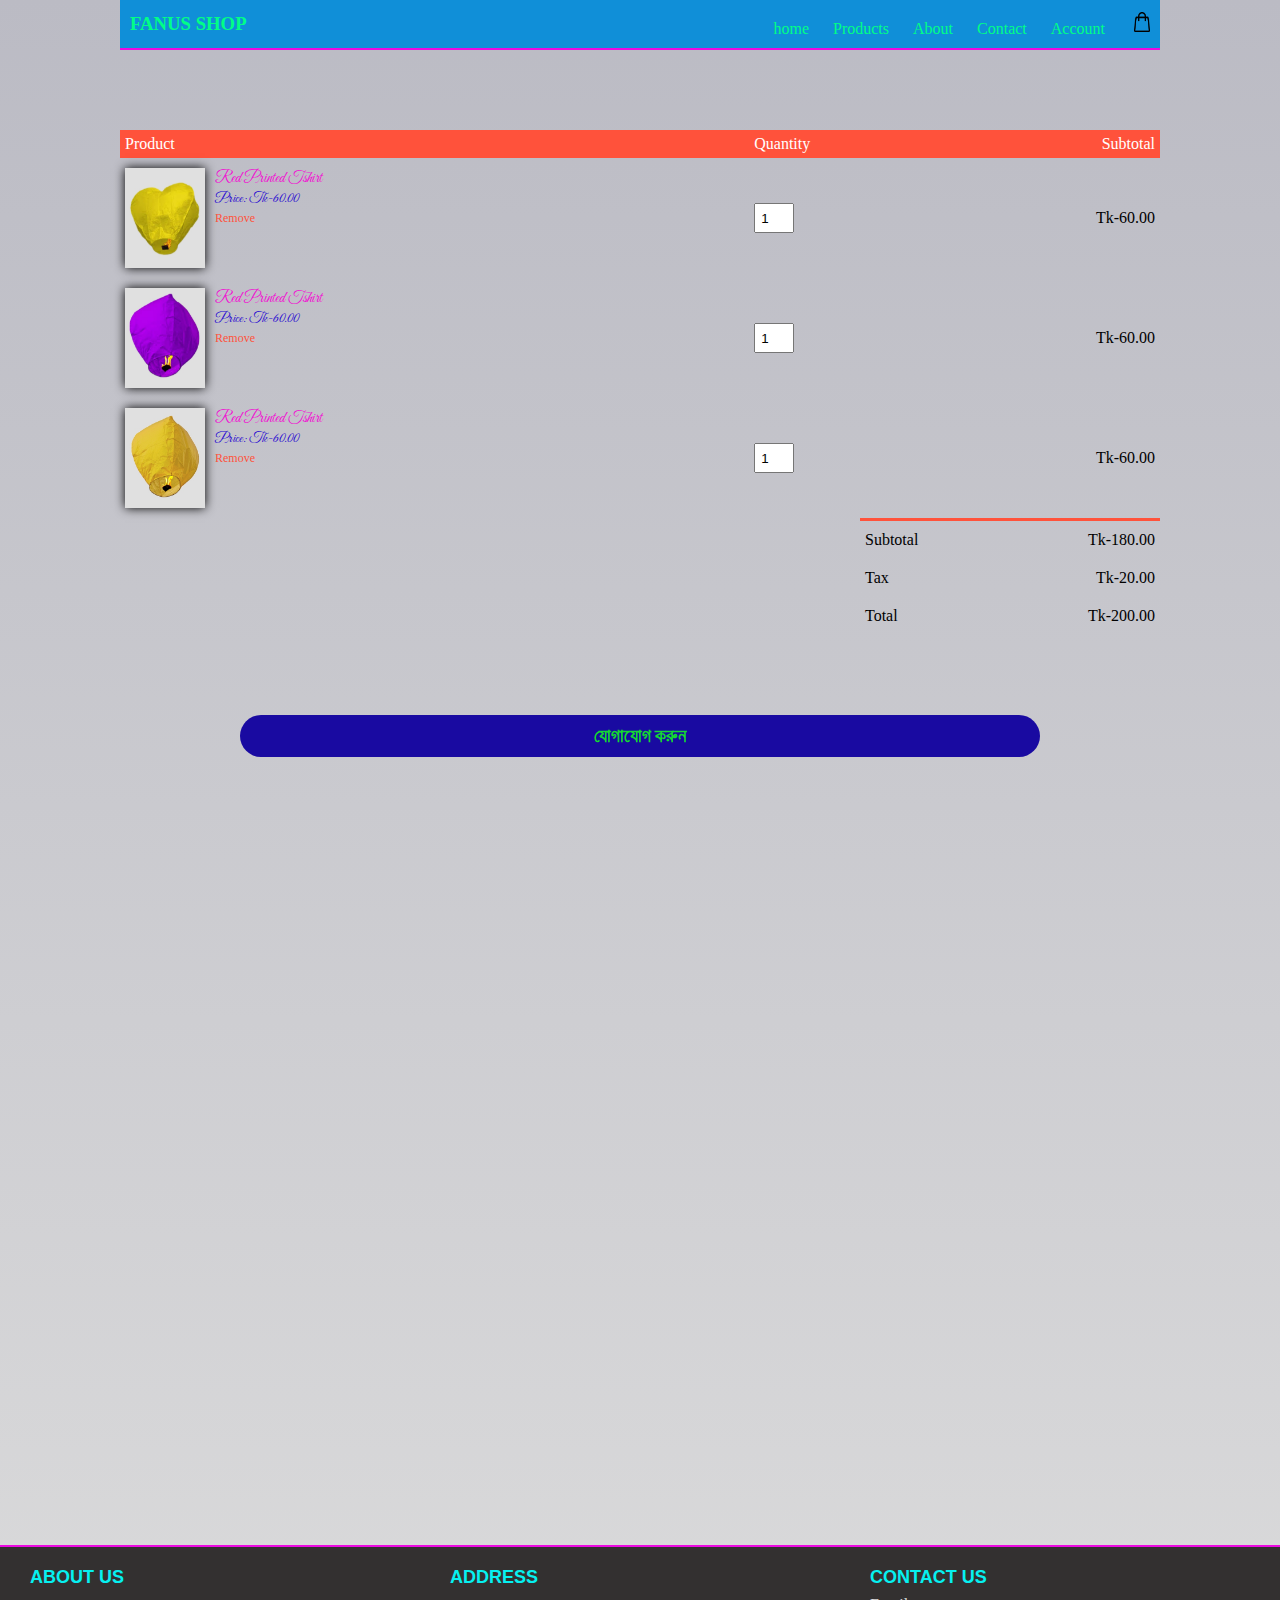
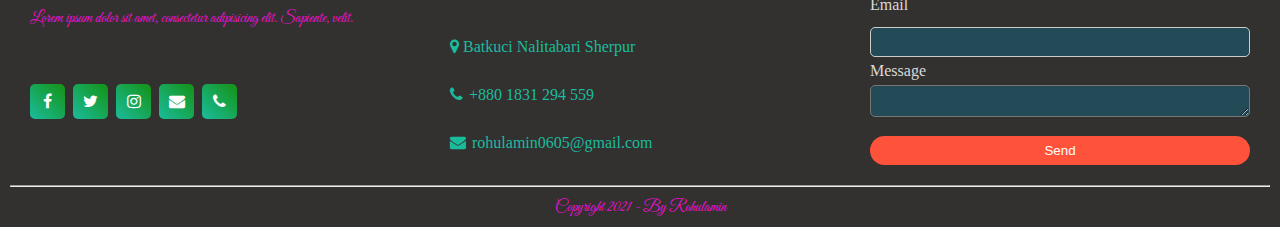
<file: Chart.html>
<!DOCTYPE html>
<html lang="en">
<head>
    <meta charset="UTF-8">
    <meta name="viewport" content="width=device-width, initial-scale=1.0">
    <meta http-equiv="X-UA-Compatible" content="IE=edge">
    <meta name="viewport" content="width=device-width, initial-scale=1.0">
    <title>All product Redsrore</title>
    <link rel="stylesheet" href="Css/style.css">
    <link rel="stylesheet" href="Css/animate.css">
    <link href="https://unpkg.com/aos@2.3.1/dist/aos.css" rel="stylesheet">
    <link rel="preconnect" href="https://fonts.gstatic.com">
    <link rel="stylesheet" href="https://stackpath.bootstrapcdn.com/font-awesome/4.7.0/css/font-awesome.min.css">
    <script 
    src="https://kit.font.fontawesome.com/a076d05399.js" crossorigin="anonymous">
    </script>
</head>
<body>
    
    <div class="container">
        <div class="naver">
            <div class="logo">
                <h3> <a href="Index.html">FANUS SHOP</a></h3>
            </div>
            <nav>
              <ul id="MenuItems">
                <li> <a href="Index.html">home</a></li>
                <li> <a href="Product.html">Products</a></li>
                <li> <a href="About.html">About</a></li>
                <li> <a href="Contact.html">Contact</a></li>
                <li> <a href="Accunt.html">Account</a></li>
                <i class="fa fa-cart"></i>
              </ul>
            </nav>
            <a href="Chart.html"><img src="Image/chart.png" width="16px" height="20px"></a>
            <img src="Image/manu.png" class="menu-icon" onclick="menutoggle()">
        </div>
    </div>

    <!------cart items details------->

    <div class="small-container cart-page">

        <table>
            <tr>
                <th>Product</th>
                <th>Quantity</th>
                <th>Subtotal</th>
            </tr>
            <tr>
                <td>
                    <div class="cart-info">
                        <img src="Image/Fanus2.jpg" >
                        <div>
                            <p>Red Printed Tshirt</p>
                            <small>Price: Tk-60.00</small>
                            <br>
                            <a href="">Remove</a>
                        </div>
                    </div>
                </td>
                <td><input type="number" value="1"></td>
                <td>Tk-60.00</td>
            </tr>
            <tr>
                <td>
                    <div class="cart-info">
                        <img src="Image/Fanus4.jpg" >
                        <div>
                            <p>Red Printed Tshirt</p>
                            <small>Price: Tk-60.00</small>
                            <br>
                            <a href="">Remove</a>
                        </div>
                    </div>
                </td>
                <td><input type="number" value="1"></td>
                <td>Tk-60.00</td>
            </tr>
            <tr>
                <td>
                    <div class="cart-info">
                        <img src="Image/Fanus6.jpg" >
                        <div>
                            <p>Red Printed Tshirt</p>
                            <small>Price: Tk-60.00</small>
                            <br>
                            <a href="">Remove</a>
                        </div>
                    </div>
                </td>
                <td><input type="number" value="1"></td>
                <td>Tk-60.00</td>
            </tr>
        </table>

        <div class="total-price">
            <table>
                <tr>
                    <td>Subtotal</td>
                    <td>Tk-180.00</td>
                </tr>
                <tr>
                    <td>Tax</td>
                    <td>Tk-20.00</td>
                </tr>
                <tr>
                    <td>Total</td>
                    <td>Tk-200.00</td>
                </tr>
            </table>
        </div>
    </div>

    <div class="container">
        <div class="small-container">
            <div class="small" data-aos="flip-right" data-aos-duration="1000"><h3>যোগাযোগ করুন</h3></div>
            <div class="cont" data-aos="zoom-in-up" data-aos-duration="1000">
                <h4>ফানুস কিনার জন্য নিচের যেকোন মাধ্যমে যোগাযোগ করুন</h4>
                <div class="kol">
                    <a href="tel:01831294559" class="but wow fadeInDown" data-wow-delay="0.5s"><i class="fa fa-phone">Call Me</i></a>
                </div>
                <div class="kol">
                    <a href="https://m.me/rohulaminmia.rohulamin" class="but wow fadeInDown" data-wow-delay="0.5s"><i class="fa fa-facebook">Facebook Messenger</i></a>
                </div>
                <div class="kol">
                    <a href="https://www.facebook.com/fanus.shop/" class="but wow fadeInDown" data-wow-delay="0.5s"><i class="fa fa-facebook">Facebook Group</i></a>
                </div>
                <div class="social-icons">
                    <a href="https://www.facebook.com/rohulaminmia.rohulamin">
                        <i class="fa fa-facebook"></i>
                    </a>
                    <a href="https://twitter.com/RahulSorkar5?s=09">
                        <i class="fa fa-twitter"></i>
                    </a>
                    <a href="https://www.instagram.com/rohulamin0605/">
                        <i class="fa fa-instagram"></i>
                    </a>
                    <a href="https://m.me/rohulaminmia.rohulamin">
                        <i class="fa fa-envelope"></i>
                    </a>
                    <a href="tel:01831294559">
                     <i class="fa fa-phone"></i>
                    </a>
                </div>
            </div> 
        </div>
    </div>
    
    <div class="container">
        <div class="small-container">
            <div class="small" data-aos="flip-right" data-aos-duration="1000"><h3>লক্ষনীয় বিষয়</h3></div>
            <div class="cont" data-aos="zoom-in-up" data-aos-duration="1000">
                <h5>ফানুস উড়ানোর জন্য খোলা মেলা ফাঁকা স্থানে যাইতে হবে ফানুসটি যাতে সুন্দর ভাবে উপরের দিকে উঠতে পারে।
                কোন দুর্ঘটনা হতে পারে এমন স্থানে ফানুস উড়ানো যাবে না
                বৃষ্টি বা বাতাসের মধ্যে ফানুস উড়ানো যাবে না।</h5>
                
            </div> 
        </div>
    </div>
    
    <div class="container">
        <div class="small-container">
            <div class="small" data-aos="flip-right" data-aos-duration="1000"><h3>ফানুস উড়ানোর নিয়ম</h3> </div>
            <div class="cont" data-aos="zoom-in-up" data-aos-duration="1000">
                    <h5>
                    ১। প্রথমে ফানুসটিকে বেগ থেকে বের করে ভালো করে ফুলিয়ে দেখবেন কোথাও ছিদ্র বা ছিড়া আছে কিনা(যদিও ছিড়া থাকবে না)ছিড়া বা ছিদ্র থাকলে যে স্টিকার থাকবে সেটি দিয়ে লাগিয়ে নিবেন।</h5>
    
                    <h5>২।তারপর ফানুসটিকে মমের ফুয়েলির সাথে ভালো করে লাগিয়ে নিবেন যাতে ফুয়েলটি ছুটে না যায়।</h5>
    
                    <h5> ৩।ফুয়েলটি লাগানো হলে সাবধানে ফুয়েলটির উপরে অগুন দিবেন। লক্ষ করবেন যাতে ফানুসের কাগজে আগুন না লাগে।</h5>
    
                    <h5>৪।ফুয়েলটিতে ভালো করে অগুন লাগানুর পর ফানুসটি মাটিতে রেখে কিছুখন অপেক্ষা করবেন যাতে ফানুসটিতে গ্যাস তৈরি হয়ে পাতলা হয়।
                    লক্ষ করবেন ফুয়েলটির মম গলে যাতে ফানুসটি মাটির সাথে আটকে না যায়</h5>
    
                    <h5>৫।তার পর ফানুসটি পাতলা হয়ে যখন উড়ার উপক্রম হবে বা ফানুসটি উপরের দিকে উঠবে মনে হবে তখন ফানুসটিকে ধরে উপরে তুলে উড়িয়ে দিবেন।</h5></h5>
                
            </div> 
        </div>
    </div> 

<!--------fotter-------->

<footer>
    <div class="main-content">
        <div class="left box">
           <h2>About Us</h2>
           <div class="content">
               <p>Lorem ipsum dolor sit amet, consectetur adipisicing elit. Sapiente, velit.</p>
            <div class="social-icons">
                <a href="https://www.facebook.com/rohulaminmia.rohulamin">
                    <i class="fa fa-facebook"></i>
                </a>
                <a href="https://twitter.com/RahulSorkar5?s=09">
                    <i class="fa fa-twitter"></i>
                </a>
                <a href="https://www.instagram.com/rohulamin0605/">
                    <i class="fa fa-instagram"></i>
                </a>
                <a href="https://m.me/rohulaminmia.rohulamin">
                    <i class="fa fa-envelope"></i>
                </a>
                <a href="tel:01831294559">
                 <i class="fa fa-phone"></i>
                </a>
            </div>
           </div>
        </div>

        <div class="center box ">
            <h2>Address</h2>
            <div class="content">
                <div class="place">
                    <span class="fa fa-map-marker"></span>
                    <span class="text">Batkuci Nalitabari Sherpur</span>
                </div>
                <div class="phone">
                   <span class="fa fa-phone"></span>
                   <span class="text"><a href="tel:880 1831 294 559">+880 1831 294 559</a></span>
               </div>
               <div class="email">
                   <span class="fa fa-envelope"></span>
                   <span class="text"><a href="mailto:rohulamin0605@gmail.com">rohulamin0605@gmail.com</a></span>
               </div>
            </div>
        </div>
        <div class="right box">
            <h2>Contact US</h2>
            <div class="conttent">
                <form action="#">
                    <div class="email">
                        <div class="text">Email</div>
                        <input type="email" required>
                    </div>
                    <div class="smg">
                        <div class="tex">Message</div>
                        <textarea name="" id="" cols="25" rows="2" required></textarea>
                    </div>
                    <div class="bt">
                        <button class="btn">Send</button>
                    </div>
                </form>
            </div>
        </div>
       </div>
        <hr>
        <p class="copyright">Copyright 2021 - By Rohulamin</p>
</footer>

<!------js for toggle menu------->
<script>
    var MenuItems = document.getElementById("MenuItems");

    MenuItems.style.maxHeight = "0px";
     
    function menutoggle(){
        if(MenuItems.style.maxHeight == "0px")
            {
                MenuItems.style.maxHeight = "200px";
            }
        else
            {
                MenuItems.style.maxHeight = "0px";
            }
    }
</script>

<script src="js/jquery-1.12.4.min.js"></script>
<script src="js/wow.min.js"></script>
<script src="js/typed.js"></script>
<script src="https://unpkg.com/aos@2.3.1/dist/aos.js"></script>
<script src="js/custom.js"></script>

</body>
</html>
</file>
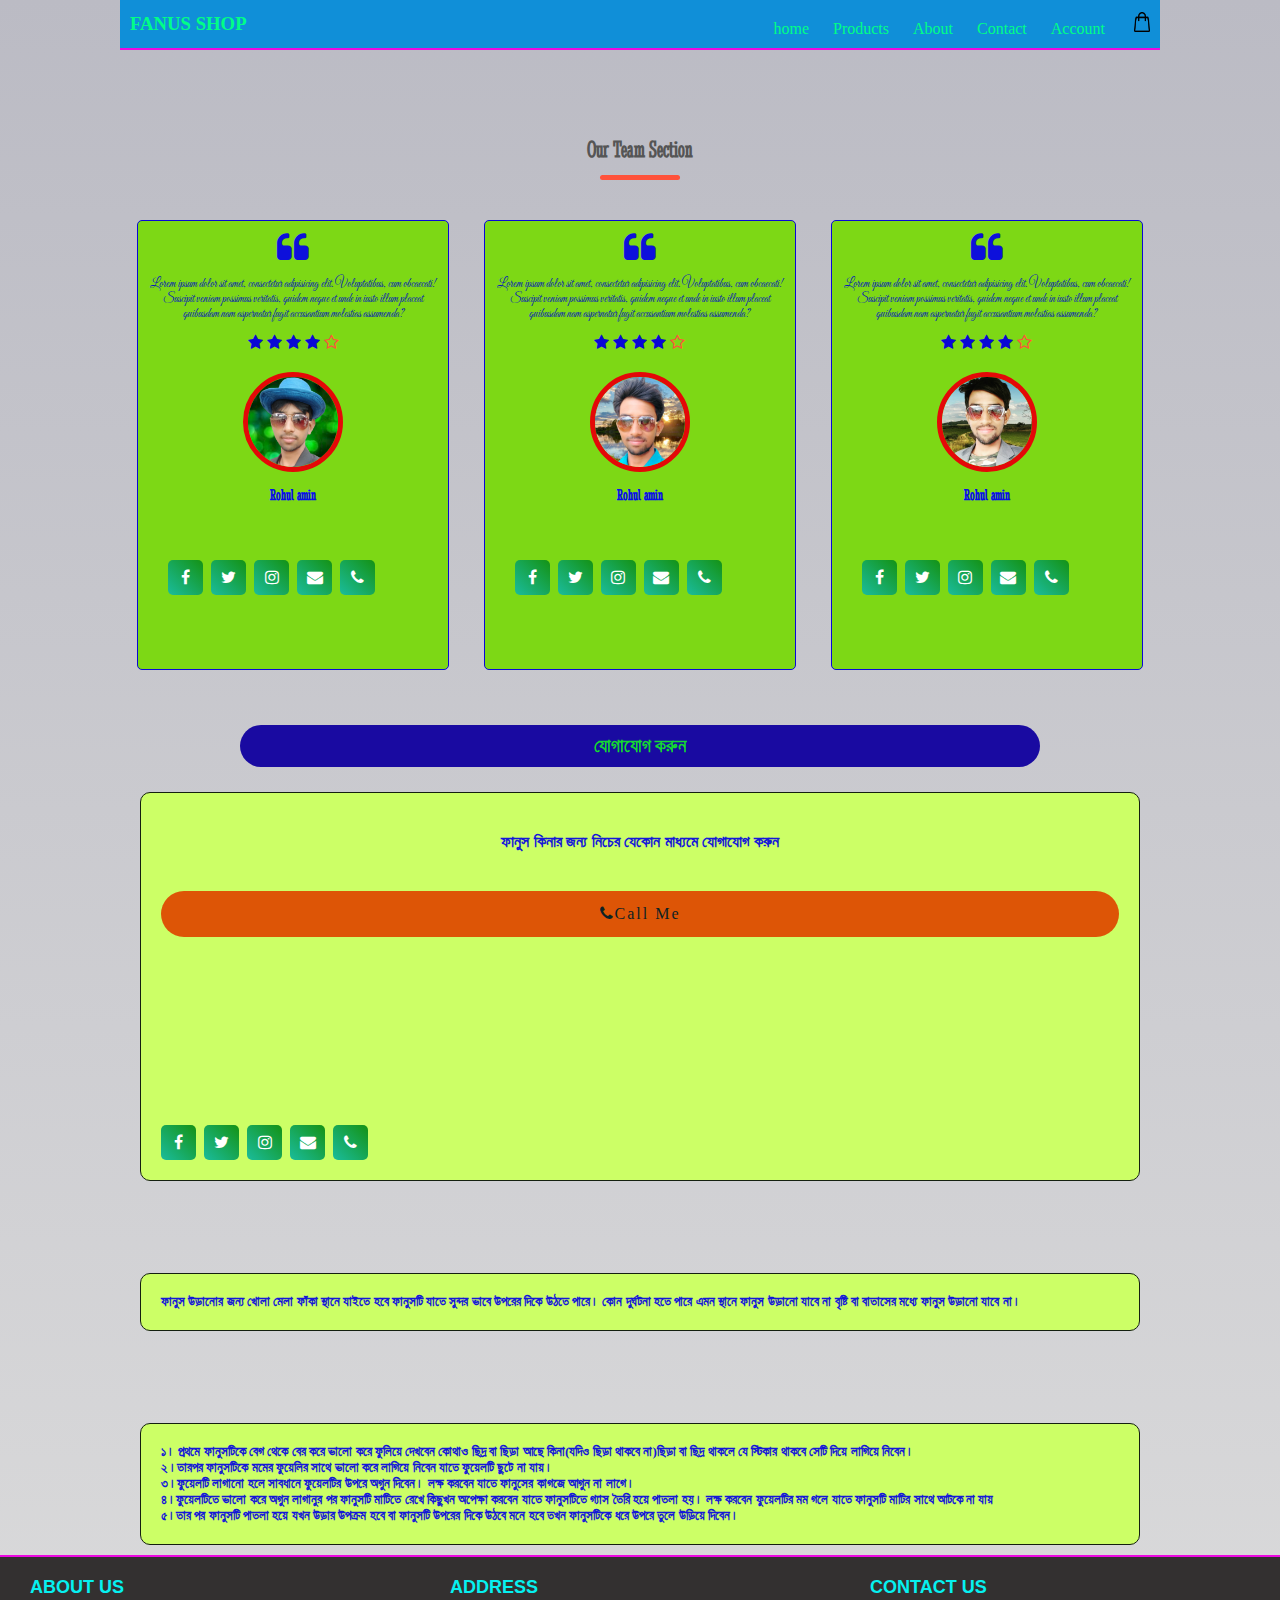
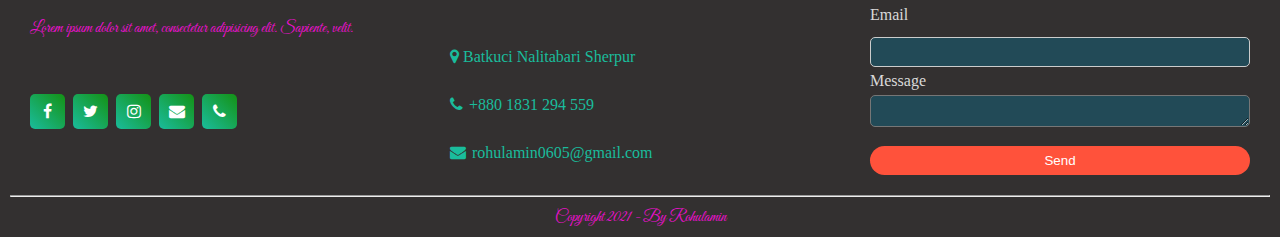
<file: Contact.html>
<!DOCTYPE html>
<html lang="en">
<head>
    <meta charset="UTF-8">
    <meta name="viewport" content="width=device-width, initial-scale=1.0">
    <meta http-equiv="X-UA-Compatible" content="IE=edge">
    <meta name="viewport" content="width=device-width, initial-scale=1.0">
    <title>All product Redsrore</title>
    <link rel="stylesheet" href="Css/style.css">
    <link rel="stylesheet" href="Css/animate.css">
    <link href="https://unpkg.com/aos@2.3.1/dist/aos.css" rel="stylesheet">
    <link rel="preconnect" href="https://fonts.gstatic.com">
    <link rel="stylesheet" href="https://stackpath.bootstrapcdn.com/font-awesome/4.7.0/css/font-awesome.min.css">
    <script 
    src="https://kit.font.fontawesome.com/a076d05399.js" crossorigin="anonymous">
    </script>
</head>
<body>
    
    <div class="container">
        <div class="naver">
            <div class="logo">
                <h3> <a href="Index.html">FANUS SHOP</a></h3>
            </div>
            <nav>
              <ul id="MenuItems">
                <li> <a href="Index.html">home</a></li>
                <li> <a href="Product.html">Products</a></li>
                <li> <a href="About.html">About</a></li>
                <li> <a href="Contact.html">Contact</a></li>
                <li> <a href="Accunt.html">Account</a></li>
                <i class="fa fa-cart"></i>
              </ul>
            </nav>
            <a href="Chart.html"><img src="Image/chart.png" width="16px" height="20px"></a>
            <img src="Image/manu.png" class="menu-icon" onclick="menutoggle()">
        </div>
    </div>

    <!------about------->
    <div class="testimonial">
        <div class="small-container">
            <h2 class="title">Our Team Section</h2>
            <div class="row">
                <div class="col-3 wow fadeInLeft" data-wow-delay="0.3s">
                    <i class="fa fa-quote-left"></i>
                    <p>Lorem ipsum dolor sit amet, consectetur adipisicing elit.
                         Voluptatibus, cum obcaecati! Suscipit veniam possimus veritatis,
                          quidem neque et unde in iusto illum placeat quibusdam nam 
                          aspernatur fugit accusantium molestias assumenda?</p>
                          <div class="rating">
                            <i class="fa fa-star"></i>
                            <i class="fa fa-star"></i>
                            <i class="fa fa-star"></i>
                            <i class="fa fa-star"></i>
                            <i class="fa fa-star-o"></i>
                        </div>
                        <img src="Image/Rohul1 (1).jpg" width="80px">
                    <h3>Rohul amin</h3>
                    <div class="social-icons top">
                        <a href="https://www.facebook.com/rohulaminmia.rohulamin">
                            <i class="fa fa-facebook"></i>
                        </a>
                        <a href="https://twitter.com/RahulSorkar5?s=09">
                            <i class="fa fa-twitter"></i>
                        </a>
                        <a href="https://www.instagram.com/rohulamin0605/">
                            <i class="fa fa-instagram"></i>
                        </a>
                        <a href="https://m.me/rohulaminmia.rohulamin">
                            <i class="fa fa-envelope"></i>
                        </a>
                        <a href="tel:01831294559">
                         <i class="fa fa-phone"></i>
                        </a>
                    </div>
                </div>
                <div class="col-3 wow fadeInDown" data-wow-delay="0.6s">
                    <i class="fa fa-quote-left"></i>
                    <p>Lorem ipsum dolor sit amet, consectetur adipisicing elit.
                         Voluptatibus, cum obcaecati! Suscipit veniam possimus veritatis,
                          quidem neque et unde in iusto illum placeat quibusdam nam 
                          aspernatur fugit accusantium molestias assumenda?</p>
                          <div class="rating">
                            <i class="fa fa-star"></i>
                            <i class="fa fa-star"></i>
                            <i class="fa fa-star"></i>
                            <i class="fa fa-star"></i>
                            <i class="fa fa-star-o"></i>
                        </div>
                        <img src="Image/Rohul1 (2).jpg" alt="">
                        <h3>Rohul amin</h3>
                        <div class="social-icons top">
                            <a href="https://www.facebook.com/rohulaminmia.rohulamin">
                                <i class="fa fa-facebook"></i>
                            </a>
                            <a href="https://twitter.com/RahulSorkar5?s=09">
                                <i class="fa fa-twitter"></i>
                            </a>
                            <a href="https://www.instagram.com/rohulamin0605/">
                                <i class="fa fa-instagram"></i>
                            </a>
                            <a href="https://m.me/rohulaminmia.rohulamin">
                                <i class="fa fa-envelope"></i>
                            </a>
                            <a href="tel:01831294559">
                             <i class="fa fa-phone"></i>
                            </a>
                        </div>
                </div>
                <div class="col-3 wow fadeInRight" data-wow-delay="1s">
                    <i class="fa fa-quote-left"></i>
                    <p>Lorem ipsum dolor sit amet, consectetur adipisicing elit.
                         Voluptatibus, cum obcaecati! Suscipit veniam possimus veritatis,
                          quidem neque et unde in iusto illum placeat quibusdam nam 
                          aspernatur fugit accusantium molestias assumenda?</p>
                          <div class="rating">
                            <i class="fa fa-star"></i>
                            <i class="fa fa-star"></i>
                            <i class="fa fa-star"></i>
                            <i class="fa fa-star"></i>
                            <i class="fa fa-star-o"></i>
                        </div>
                        <img src="Image/Rohul1 (3).jpg" alt="">
                        <h3>Rohul amin</h3>
                        <div class="social-icons top">
                            <a href="https://www.facebook.com/rohulaminmia.rohulamin">
                                <i class="fa fa-facebook"></i>
                            </a>
                            <a href="https://twitter.com/RahulSorkar5?s=09">
                                <i class="fa fa-twitter"></i>
                            </a>
                            <a href="https://www.instagram.com/rohulamin0605/">
                                <i class="fa fa-instagram"></i>
                            </a>
                            <a href="https://m.me/rohulaminmia.rohulamin">
                                <i class="fa fa-envelope"></i>
                            </a>
                            <a href="tel:01831294559">
                             <i class="fa fa-phone"></i>
                            </a>
                        </div>
                </div>
            </div>
        </div>
    </div>
    
   <!------single prduck details--------->
   <div class="container">
    <div class="small-container">
        <div class="small" data-aos="flip-right" data-aos-duration="1000"><h3>যোগাযোগ করুন</h3></div>
        <div class="cont">
            <h4>ফানুস কিনার জন্য নিচের যেকোন মাধ্যমে যোগাযোগ করুন</h4>
            <div class="kol">
                <a href="tel:01831294559" class="but wow fadeInDown" data-wow-delay="0.5s"><i class="fa fa-phone">Call Me</i></a>
            </div>
            <div class="kol">
                <a href="https://m.me/rohulaminmia.rohulamin" class="but wow fadeInDown" data-wow-delay="0.5s"><i class="fa fa-facebook">Facebook Messenger</i></a>
            </div>
            <div class="kol">
                <a href="https://www.facebook.com/fanus.shop/" class="but wow fadeInDown" data-wow-delay="0.5s"><i class="fa fa-facebook">Facebook Group</i></a>
            </div>
            <div class="social-icons">
                <a href="https://www.facebook.com/rohulaminmia.rohulamin">
                    <i class="fa fa-facebook"></i>
                </a>
                <a href="https://twitter.com/RahulSorkar5?s=09">
                    <i class="fa fa-twitter"></i>
                </a>
                <a href="https://www.instagram.com/rohulamin0605/">
                    <i class="fa fa-instagram"></i>
                </a>
                <a href="https://m.me/rohulaminmia.rohulamin">
                    <i class="fa fa-envelope"></i>
                </a>
                <a href="tel:01831294559">
                 <i class="fa fa-phone"></i>
                </a>
            </div>
        </div> 
    </div>
</div>

<div class="container">
    <div class="small-container">
        <div class="small" data-aos="flip-right" data-aos-duration="1000"><h3>লক্ষনীয় বিষয়</h3></div>
        <div class="cont">
            <h5>ফানুস উড়ানোর জন্য খোলা মেলা ফাঁকা স্থানে যাইতে হবে ফানুসটি যাতে সুন্দর ভাবে উপরের দিকে উঠতে পারে।
            কোন দুর্ঘটনা হতে পারে এমন স্থানে ফানুস উড়ানো যাবে না
            বৃষ্টি বা বাতাসের মধ্যে ফানুস উড়ানো যাবে না।</h5>
            
        </div> 
    </div>
</div>

<div class="container">
    <div class="small-container">
        <div class="small" data-aos="flip-right" data-aos-duration="1000"><h3>ফানুস উড়ানোর নিয়ম</h3> </div>
        <div class="cont">
                <h5>
                ১। প্রথমে ফানুসটিকে বেগ থেকে বের করে ভালো করে ফুলিয়ে দেখবেন কোথাও ছিদ্র বা ছিড়া আছে কিনা(যদিও ছিড়া থাকবে না)ছিড়া বা ছিদ্র থাকলে যে স্টিকার থাকবে সেটি দিয়ে লাগিয়ে নিবেন।</h5>

                <h5>২।তারপর ফানুসটিকে মমের ফুয়েলির সাথে ভালো করে লাগিয়ে নিবেন যাতে ফুয়েলটি ছুটে না যায়।</h5>

                <h5> ৩।ফুয়েলটি লাগানো হলে সাবধানে ফুয়েলটির উপরে অগুন দিবেন। লক্ষ করবেন যাতে ফানুসের কাগজে আগুন না লাগে।</h5>

                <h5>৪।ফুয়েলটিতে ভালো করে অগুন লাগানুর পর ফানুসটি মাটিতে রেখে কিছুখন অপেক্ষা করবেন যাতে ফানুসটিতে গ্যাস তৈরি হয়ে পাতলা হয়।
                লক্ষ করবেন ফুয়েলটির মম গলে যাতে ফানুসটি মাটির সাথে আটকে না যায়</h5>

                <h5>৫।তার পর ফানুসটি পাতলা হয়ে যখন উড়ার উপক্রম হবে বা ফানুসটি উপরের দিকে উঠবে মনে হবে তখন ফানুসটিকে ধরে উপরে তুলে উড়িয়ে দিবেন।</h5></h5>
            
        </div> 
    </div>
</div> 

<!--------fotter-------->

<footer>
    <div class="main-content">
        <div class="left box">
           <h2>About Us</h2>
           <div class="content">
               <p>Lorem ipsum dolor sit amet, consectetur adipisicing elit. Sapiente, velit.</p>
            <div class="social-icons">
                <a href="https://www.facebook.com/rohulaminmia.rohulamin">
                    <i class="fa fa-facebook"></i>
                </a>
                <a href="https://twitter.com/RahulSorkar5?s=09">
                    <i class="fa fa-twitter"></i>
                </a>
                <a href="https://www.instagram.com/rohulamin0605/">
                    <i class="fa fa-instagram"></i>
                </a>
                <a href="https://m.me/rohulaminmia.rohulamin">
                    <i class="fa fa-envelope"></i>
                </a>
                <a href="tel:01831294559">
                 <i class="fa fa-phone"></i>
                </a>
            </div>
           </div>
        </div>

        <div class="center box ">
            <h2>Address</h2>
            <div class="content">
                <div class="place">
                    <span class="fa fa-map-marker"></span>
                    <span class="text">Batkuci Nalitabari Sherpur</span>
                </div>
                <div class="phone">
                   <span class="fa fa-phone"></span>
                   <span class="text"><a href="tel:880 1831 294 559">+880 1831 294 559</a></span>
               </div>
               <div class="email">
                   <span class="fa fa-envelope"></span>
                   <span class="text"><a href="mailto:rohulamin0605@gmail.com">rohulamin0605@gmail.com</a></span>
               </div>
            </div>
        </div>
        <div class="right box">
            <h2>Contact US</h2>
            <div class="conttent">
                <form action="#">
                    <div class="email">
                        <div class="text">Email</div>
                        <input type="email" required>
                    </div>
                    <div class="smg">
                        <div class="tex">Message</div>
                        <textarea name="" id="" cols="25" rows="2" required></textarea>
                    </div>
                    <div class="bt">
                        <button class="btn">Send</button>
                    </div>
                </form>
            </div>
        </div>
       </div>
        <hr>
        <p class="copyright">Copyright 2021 - By Rohulamin</p>
</footer>

<!------js for toggle menu------->
<script>
    var MenuItems = document.getElementById("MenuItems");

    MenuItems.style.maxHeight = "0px";
     
    function menutoggle(){
        if(MenuItems.style.maxHeight == "0px")
            {
                MenuItems.style.maxHeight = "200px";
            }
        else
            {
                MenuItems.style.maxHeight = "0px";
            }
    }
</script>

<script src="js/jquery-1.12.4.min.js"></script>
<script src="js/wow.min.js"></script>
<script src="js/typed.js"></script>
<script src="https://unpkg.com/aos@2.3.1/dist/aos.js"></script>
<script src="js/custom.js"></script>

</body>
</html>
</file>
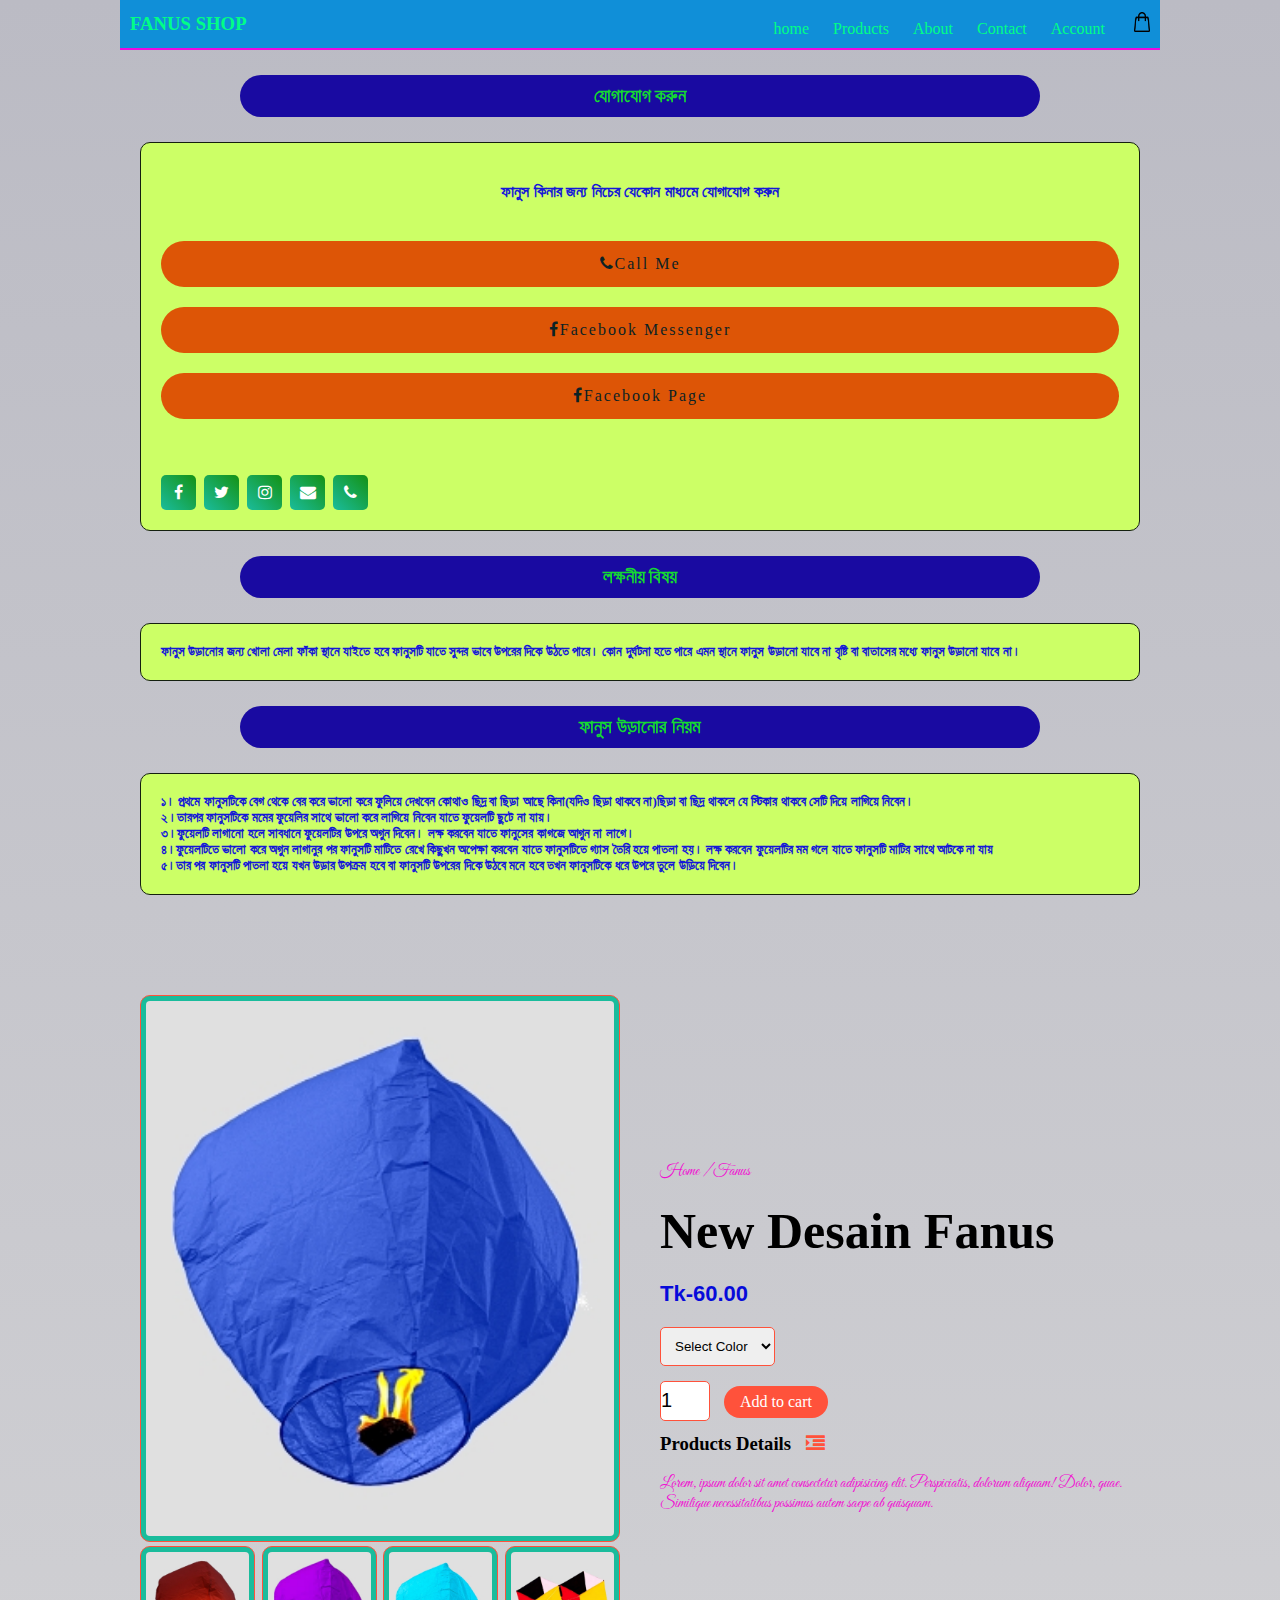
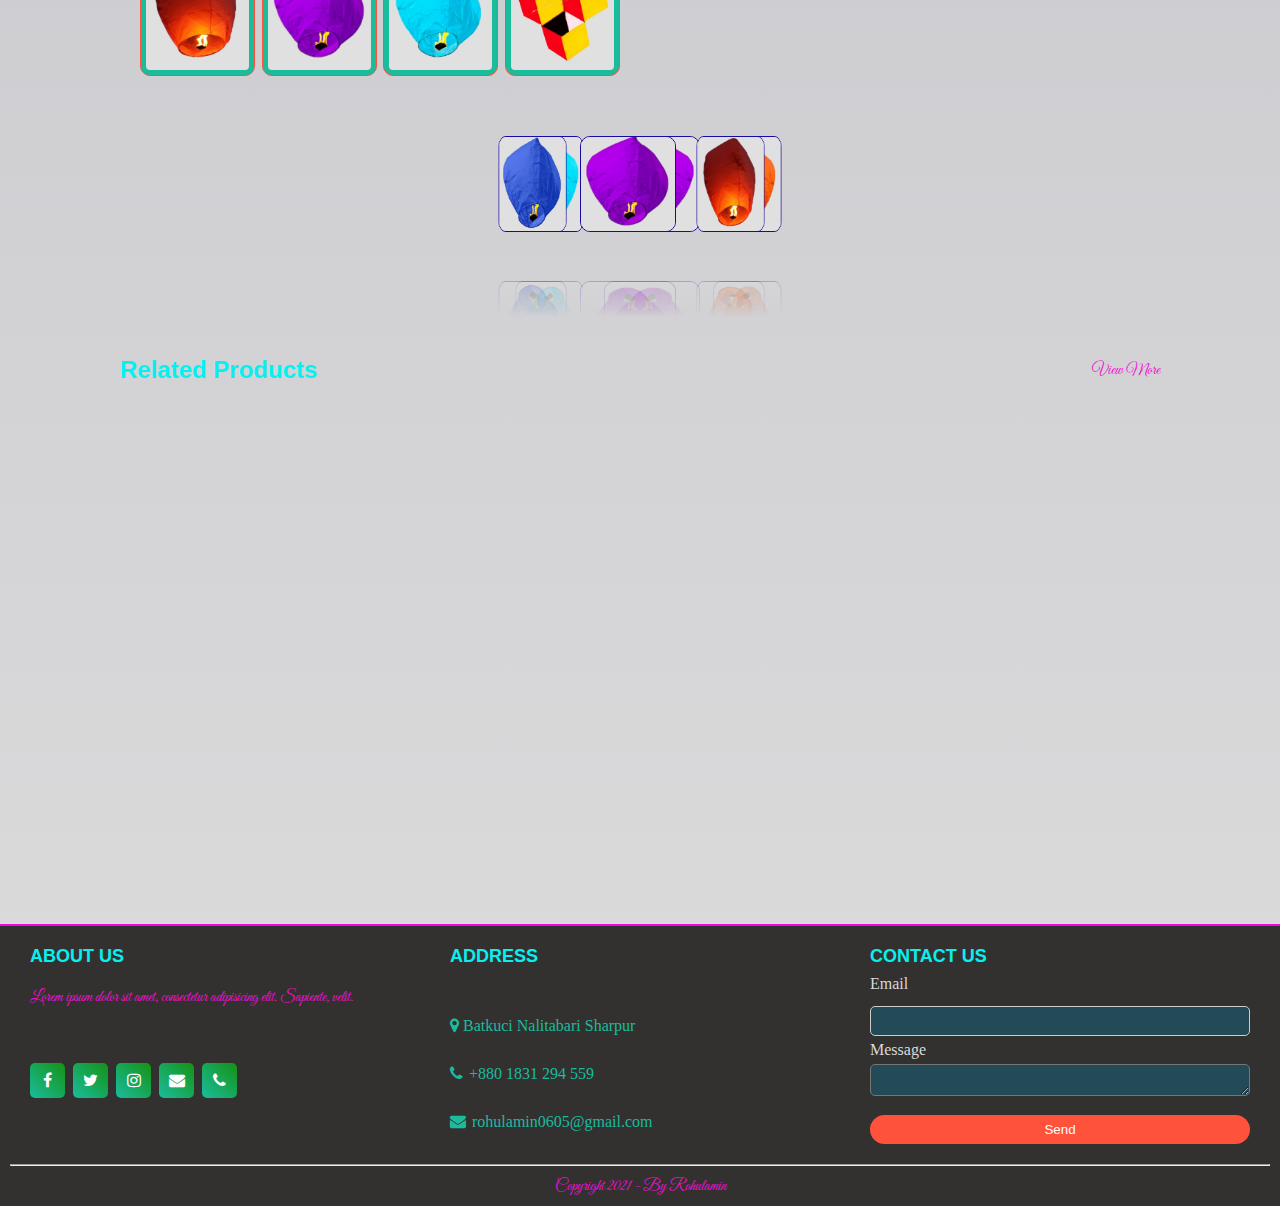
<file: Producdetails.html>
<!DOCTYPE html>
<html lang="en">
<head>
    <meta charset="UTF-8">
    <meta name="viewport" content="width=device-width, initial-scale=1.0">
    <meta http-equiv="X-UA-Compatible" content="IE=edge">
    <meta name="viewport" content="width=device-width, initial-scale=1.0">
    <title>All product Redsrore</title>
    <link rel="stylesheet" href="Css/style.css">
    <link rel="stylesheet" href="Css/animate.css">
    <link href="https://unpkg.com/aos@2.3.1/dist/aos.css" rel="stylesheet">
    <link rel="preconnect" href="https://fonts.gstatic.com">
    <link rel="stylesheet" href="https://stackpath.bootstrapcdn.com/font-awesome/4.7.0/css/font-awesome.min.css">
    <script 
    src="https://kit.font.fontawesome.com/a076d05399.js" crossorigin="anonymous">
    </script>
</head>
<body>
    
    <div class="container">
        <div class="naver">
            <div class="logo">
                <h3> <a href="Index.html">FANUS SHOP</a></h3>
            </div>
            <nav>
              <ul id="MenuItems">
                <li> <a href="Index.html">home</a></li>
                <li> <a href="Product.html">Products</a></li>
                <li> <a href="About.html">About</a></li>
                <li> <a href="Contact.html">Contact</a></li>
                <li> <a href="Accunt.html">Account</a></li>
                <i class="fa fa-cart"></i>
              </ul>
            </nav>
           <a href="Chart.html"><img src="Image/chart.png" width="16px" height="20px"></a>
            <img src="Image/manu.png" class="menu-icon" onclick="menutoggle()">
        </div>
    </div>

    <!------single prduck details--------->
    <div class="container">
        <div class="small-container">
            <div class="small" data-aos="flip-right" data-aos-duration="1000"><h3>যোগাযোগ করুন</h3></div>
            <div class="cont" data-aos="zoom-in-up" data-aos-duration="1000">
                <h4>ফানুস কিনার জন্য নিচের যেকোন মাধ্যমে যোগাযোগ করুন</h4>
                <div class="kol">
                    <a href="tel:01831294559" class="but wow fadeInDown" data-wow-delay="0.5s"><i class="fa fa-phone">Call Me</i></a>
                </div>
                <div class="kol">
                    <a href="https://m.me/rohulaminmia.rohulamin" class="but wow fadeInDown" data-wow-delay="0.5s"><i class="fa fa-facebook">Facebook Messenger</i></a>
                </div>
                <div class="kol">
                    <a href="https://www.facebook.com/fanus.shop/" class="but wow fadeInDown" data-wow-delay="0.5s"><i class="fa fa-facebook">Facebook Page</i></a>
                </div>
                <div class="social-icons">
                    <a href="https://www.facebook.com/rohulaminmia.rohulamin">
                        <i class="fa fa-facebook"></i>
                    </a>
                    <a href="https://twitter.com/RahulSorkar5?s=09">
                        <i class="fa fa-twitter"></i>
                    </a>
                    <a href="https://www.instagram.com/rohulamin0605/">
                        <i class="fa fa-instagram"></i>
                    </a>
                    <a href="https://m.me/rohulaminmia.rohulamin">
                        <i class="fa fa-envelope"></i>
                    </a>
                    <a href="tel:01831294559">
                     <i class="fa fa-phone"></i>
                    </a>
                </div>
            </div> 
        </div>
    </div>

    <div class="container">
        <div class="small-container">
            <div class="small" data-aos="flip-right" data-aos-duration="1000"><h3>লক্ষনীয় বিষয়</h3></div>
            <div class="cont" data-aos="zoom-in-up" data-aos-duration="1000">
                <h5>ফানুস উড়ানোর জন্য খোলা মেলা ফাঁকা স্থানে যাইতে হবে ফানুসটি যাতে সুন্দর ভাবে উপরের দিকে উঠতে পারে।
                কোন দুর্ঘটনা হতে পারে এমন স্থানে ফানুস উড়ানো যাবে না
                বৃষ্টি বা বাতাসের মধ্যে ফানুস উড়ানো যাবে না।</h5>
                
            </div> 
        </div>
    </div>

    <div class="container">
        <div class="small-container">
            <div class="small" data-aos="flip-right" data-aos-duration="1000"><h3>ফানুস উড়ানোর নিয়ম</h3> </div>
            <div class="cont"  data-aos="zoom-in-up" data-aos-duration="1000">
                    <h5>
                    ১। প্রথমে ফানুসটিকে বেগ থেকে বের করে ভালো করে ফুলিয়ে দেখবেন কোথাও ছিদ্র বা ছিড়া আছে কিনা(যদিও ছিড়া থাকবে না)ছিড়া বা ছিদ্র থাকলে যে স্টিকার থাকবে সেটি দিয়ে লাগিয়ে নিবেন।</h5>

                    <h5>২।তারপর ফানুসটিকে মমের ফুয়েলির সাথে ভালো করে লাগিয়ে নিবেন যাতে ফুয়েলটি ছুটে না যায়।</h5>

                    <h5> ৩।ফুয়েলটি লাগানো হলে সাবধানে ফুয়েলটির উপরে অগুন দিবেন। লক্ষ করবেন যাতে ফানুসের কাগজে আগুন না লাগে।</h5>

                    <h5>৪।ফুয়েলটিতে ভালো করে অগুন লাগানুর পর ফানুসটি মাটিতে রেখে কিছুখন অপেক্ষা করবেন যাতে ফানুসটিতে গ্যাস তৈরি হয়ে পাতলা হয়।
                    লক্ষ করবেন ফুয়েলটির মম গলে যাতে ফানুসটি মাটির সাথে আটকে না যায়</h5>

                    <h5>৫।তার পর ফানুসটি পাতলা হয়ে যখন উড়ার উপক্রম হবে বা ফানুসটি উপরের দিকে উঠবে মনে হবে তখন ফানুসটিকে ধরে উপরে তুলে উড়িয়ে দিবেন।</h5></h5>
                
            </div> 
        </div>
    </div>

    <div class="small-container single-product">
        <div class="row">
            <div class="col-2">
                <img src="Image/Fanus8.jpg" width="100%" id="productImg">

               <div class="small-img-row">
                   <div class="small-img-col">
                       <img src="Image/Fanus1.jpg" width="100%" class="small-img">
                   </div>
                   <div class="small-img-col">
                       <img src="Image/Fanus4.jpg" width="100%" class="small-img">
                   </div>
                   <div class="small-img-col">
                       <img src="Image/Fanus5.jpg" width="100%" class="small-img">
                   </div>
                   <div class="small-img-col">
                       <img src="Image/Kite1.jpg" width="100%" class="small-img">
                   </div> 
               </div>


            </div>
            <div class="col-2">
                <p>Home / Fanus</p>
                <h1>New Desain Fanus</h1>
                <h4>Tk-60.00</h4>
                <select>
                    <option>Select Color</option>
                    <option>Red</option>
                    <option>Blue</option>
                    <option>Yellow</option>
                    <option>Light blue</option>
                    <option>Green</option>
                </select>
                <input type="number" value="1">
                <a href="Chart.html" class="btn">Add to cart</a>

                <h3>Products Details <i class="fa fa-indent"></i></h3>
                <br>
                <p>Lorem, ipsum dolor sit amet consectetur adipisicing elit. 
                    Perspiciatis, dolorum aliquam! Dolor, quae. Similique
                 necessitatibus possimus autem saepe ab quisquam.</p>
                     
            </div>
        </div>
    </div>
    <br>
    <br>
    <div class="container">
        <div class="small-container pad">
            <div class="box1">
                <span style="--i:1"><img src="Image/Fanus1.jpg" alt="" /></span>
                <span style="--i:2"><img src="Image/Fanus2.jpg" alt="" /></span>
                <span style="--i:3"><img src="Image/Fanus3.jpg" alt="" /></span>
                <span style="--i:4"><img src="Image/Fanus4.jpg" alt="" /></span>
                <span style="--i:5"><img src="Image/Fanus5.jpg" alt="" /></span>
                <span style="--i:6"><img src="Image/Fanus6.jpg" alt="" /></span>
                <span style="--i:7"><img src="Image/Fanus8.jpg" alt="" /></span>
                <span style="--i:8"><img src="Image/Fanus4.jpg" alt="" /></span>
            </div> 
        </div>
    </div>

<!--tittle-->
    <div class="small-container">
        <div class="row row-2">
            <h2>Related Products</h2>
            <p>View More</p>
        </div>
    </div>
<!-------product--------->
     <div class="small-container">

        <div class="row">
            <div class="col-4 wow fadeInDown" data-wow-delay="0.3s">
                <img src="Image/Fanus3.jpg" alt="">
                <h4>New Product Fanus</h4>
                <div class="rating">
                    <i class="fa fa-star"></i>
                    <i class="fa fa-star"></i>
                    <i class="fa fa-star"></i>
                    <i class="fa fa-star"></i>
                    <i class="fa fa-star-o"></i>
                </div>
                <p>Tk-60.00</p>
                <div class="button wow rotateInDownRight" data-wow-delay="0.6s">
                    <a href="Producdetails.html" class="btn bt">Buy now &#8594;</a>
                 </div>
                 <a href="tel:01831294559" class="butt wow fadeInDown" data-wow-delay="0.5s"><i class="fa fa-phone"></i></a>
            </div>
            <div class="col-4 wow fadeInDown" data-wow-delay="0.7s">
               <img src="Image/Fanus2.jpg" alt="">
               <h4>New Product Fanus</h4>
               <div class="rating">
                   <i class="fa fa-star"></i>
                   <i class="fa fa-star"></i>
                   <i class="fa fa-star"></i>
                   <i class="fa fa-star"></i>
                   <i class="fa fa-star-o"></i>
               </div>
               <p>Tk-60.00</p>
               <div class="button wow rotateInDownRight" data-wow-delay="1s">
                <a href="Producdetails.html" class="btn bt">Buy now &#8594;</a>
             </div>
             <a href="tel:01831294559" class="butt wow fadeInDown" data-wow-delay="0.5s"><i class="fa fa-phone"></i></a>
           </div>
           <div class="col-4 wow fadeInDown" data-wow-delay="1s">
               <img src="Image/Fanus1.jpg" alt="">
               <h4>New Product Fanus</h4>
               <div class="rating">
                   <i class="fa fa-star"></i>
                   <i class="fa fa-star"></i>
                   <i class="fa fa-star"></i>
                   <i class="fa fa-star"></i>
                   <i class="fa fa-star-o"></i>
               </div>
               <p>Tk-60.00</p>
               <div class="button wow rotateInDownRight" data-wow-delay="1.3s">
                <a href="Producdetails.html" class="btn bt">Buy now &#8594;</a>
             </div>
             <a href="tel:01831294559" class="butt wow fadeInDown" data-wow-delay="0.5s"><i class="fa fa-phone"></i></a>
           </div>
        </div>

        
         
        
     </div>

<!--------fotter-------->
<footer>
    <div class="main-content">
        <div class="left box">
           <h2>About Us</h2>
           <div class="content">
               <p>Lorem ipsum dolor sit amet, consectetur adipisicing elit. Sapiente, velit.</p>
            <div class="social-icons">
                <a href="https://www.facebook.com/rohulaminmia.rohulamin">
                    <i class="fa fa-facebook"></i>
                </a>
                <a href="https://twitter.com/RahulSorkar5?s=09">
                    <i class="fa fa-twitter"></i>
                </a>
                <a href="https://www.instagram.com/rohulamin0605/">
                    <i class="fa fa-instagram"></i>
                </a>
                <a href="https://m.me/rohulaminmia.rohulamin">
                    <i class="fa fa-envelope"></i>
                </a>
                <a href="tel:01831294559">
                 <i class="fa fa-phone"></i>
                </a>
            </div>
           </div>
        </div>

        <div class="center box ">
            <h2>Address</h2>
            <div class="content">
                <div class="place">
                    <span class="fa fa-map-marker"></span>
                    <span class="text">Batkuci Nalitabari Sharpur</span>
                </div>
                <div class="phone">
                   <span class="fa fa-phone"></span>
                   <span class="text"><a href="tel:880 1831 294 559">+880 1831 294 559</a></span>
               </div>
               <div class="email">
                   <span class="fa fa-envelope"></span>
                   <span class="text"><a href="mailto:rohulamin0605@gmail.com">rohulamin0605@gmail.com</a></span>
               </div>
            </div>
        </div>
        <div class="right box">
            <h2>Contact US</h2>
            <div class="conttent">
                <form action="#">
                    <div class="email">
                        <div class="text">Email</div>
                        <input type="email" required>
                    </div>
                    <div class="smg">
                        <div class="tex">Message</div>
                        <textarea name="" id="" cols="25" rows="2" required></textarea>
                    </div>
                    <div class="bt">
                        <button class="btn">Send</button>
                    </div>
                </form>
            </div>
        </div>
       </div>
        <hr>
        <p class="copyright">Copyright 2021 - By Rohulamin</p>
</footer>

<!------js for toggle menu------->
<script>
    var MenuItems = document.getElementById("MenuItems");

    MenuItems.style.maxHeight = "0px";
     
    function menutoggle(){
        if(MenuItems.style.maxHeight == "0px")
            {
                MenuItems.style.maxHeight = "200px";
            }
        else
            {
                MenuItems.style.maxHeight = "0px";
            }
    }
</script>


<!--js for product galler-->
<script>
    var ProductImg = document.getElementById("productImg");
    var SmallImg = document.getElementsByClassName("small-img");

      SmallImg[0].onclick = function()
       {
          ProductImg.src = SmallImg[0].src;
       }
       SmallImg[1].onclick = function()
       {
          ProductImg.src = SmallImg[1].src;
       }
       SmallImg[2].onclick = function()
       {
          ProductImg.src = SmallImg[2].src;
       }
       SmallImg[3].onclick = function()
       {
          ProductImg.src = SmallImg[3].src;
       }
</script>




<script src="js/jquery-1.12.4.min.js"></script>
<script src="js/wow.min.js"></script>
<script src="https://unpkg.com/aos@2.3.1/dist/aos.js"></script>
<script src="js/typed.js"></script>
<script src="js/custom.js"></script>


</body>
</html>
</file>
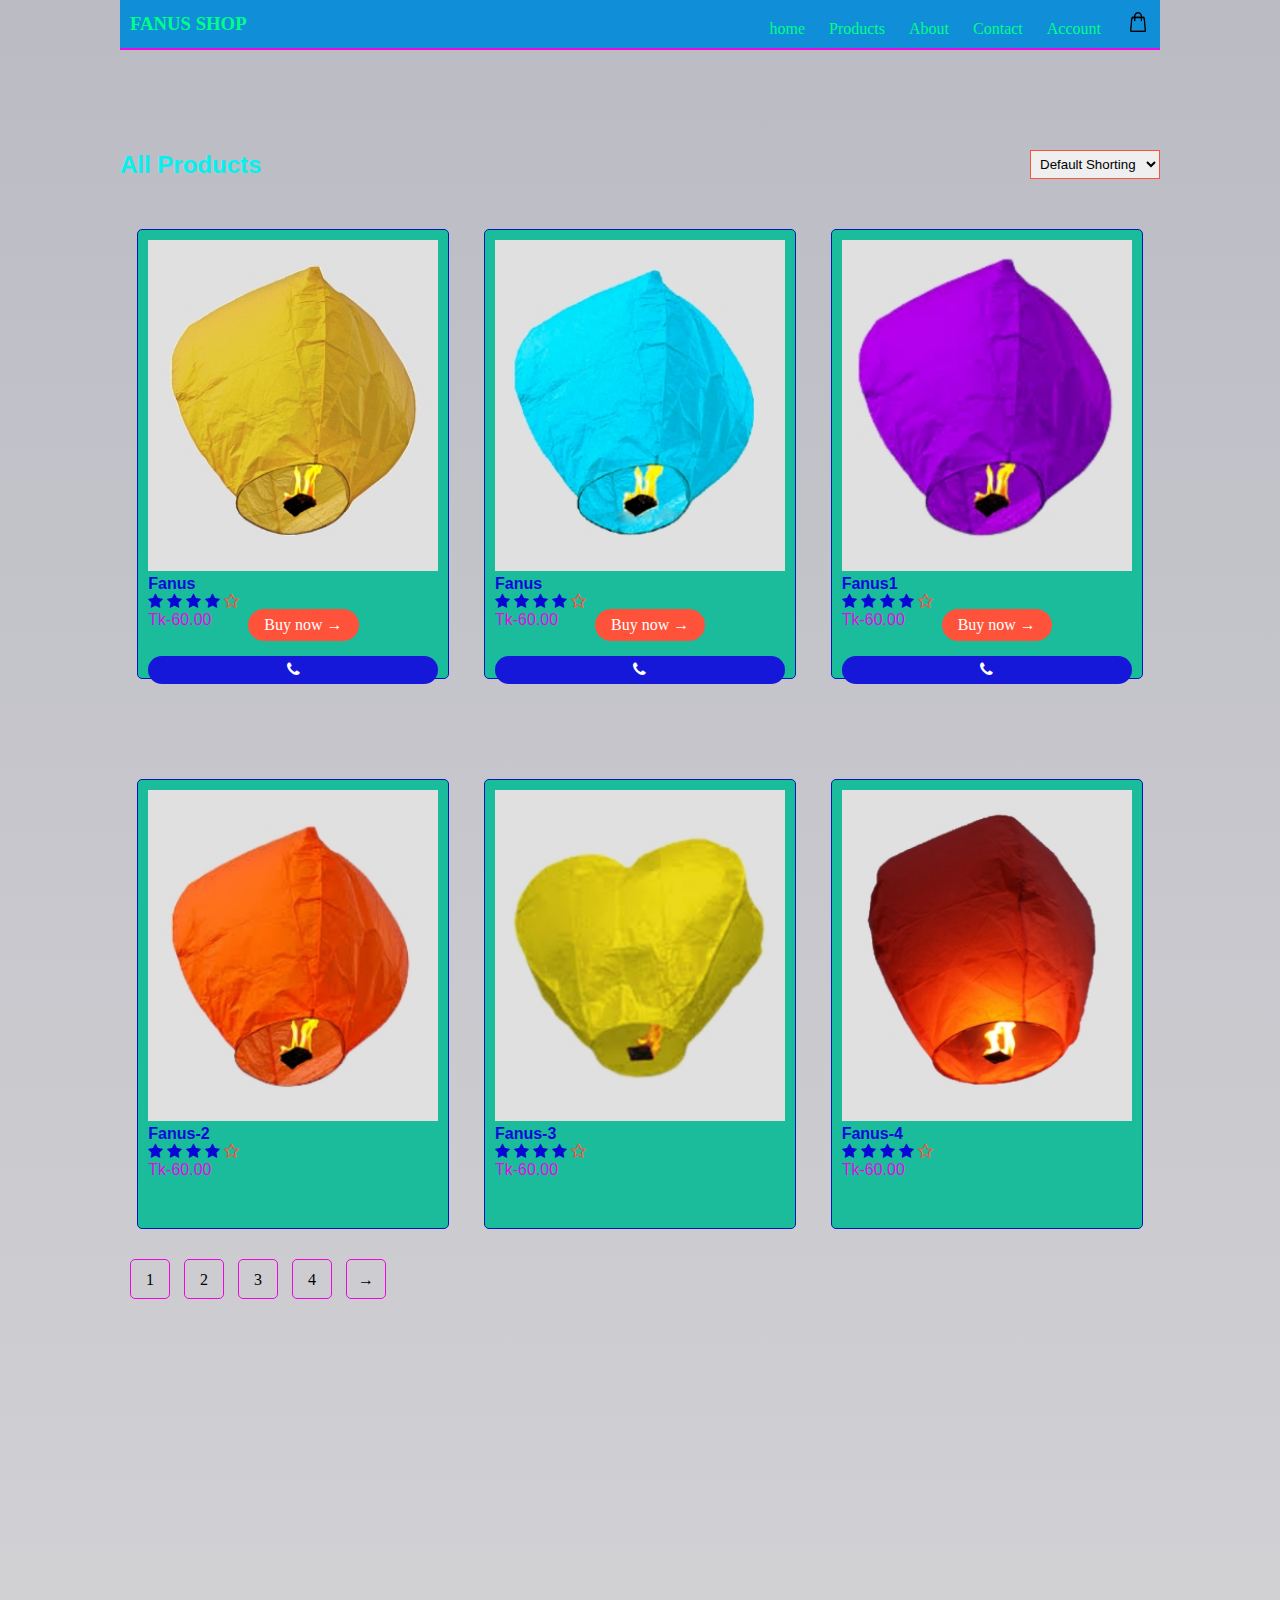
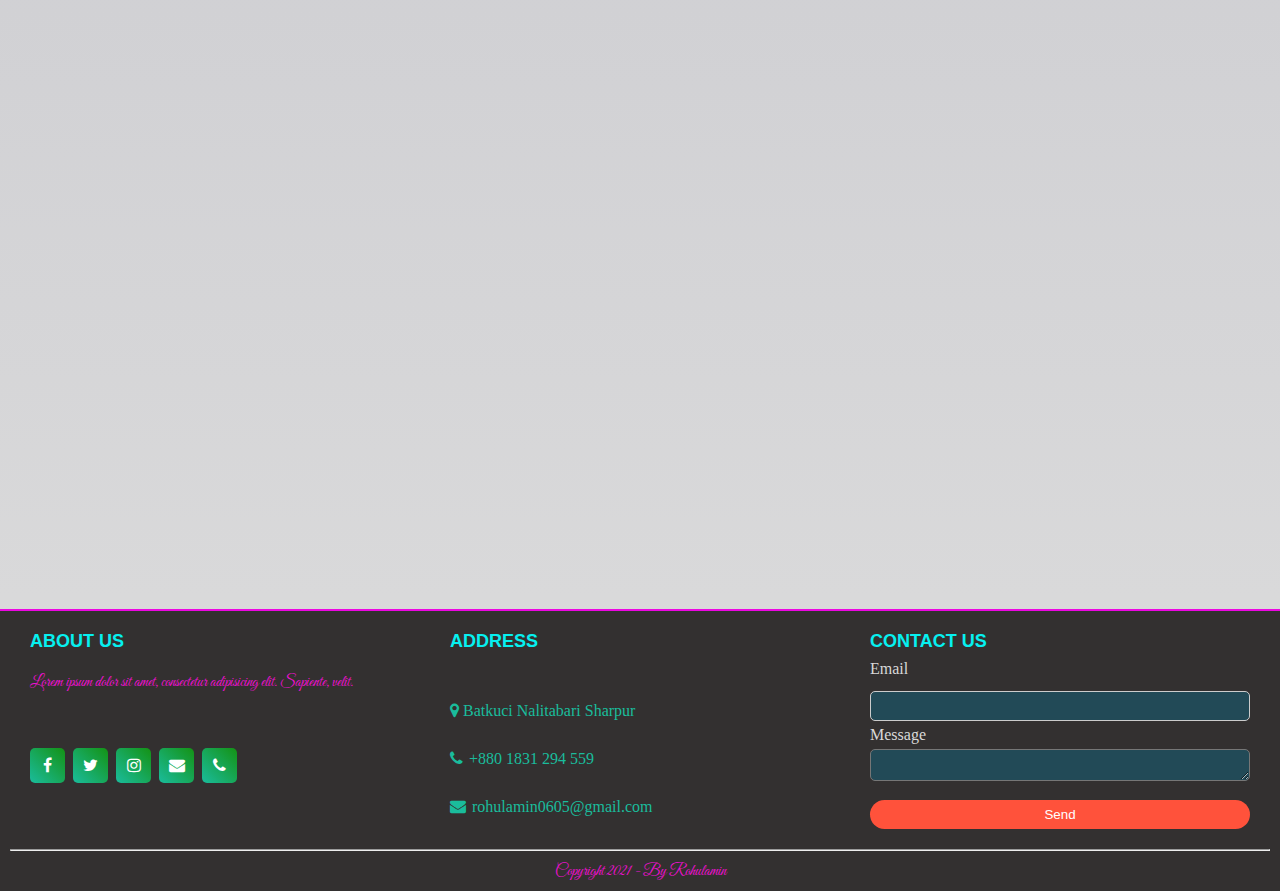
<file: Product.html>
<!DOCTYPE html>
<html lang="en">
<head>
    <meta charset="UTF-8">
    <meta name="viewport" content="width=device-width, initial-scale=1.0">
    <meta http-equiv="X-UA-Compatible" content="IE=edge">
    <meta name="viewport" content="width=device-width, initial-scale=1.0">
    <title>All product Redsrore</title>
    <link rel="stylesheet" href="Css/style.css">
    <link rel="stylesheet" href="Css/animate.css">
    <link href="https://unpkg.com/aos@2.3.1/dist/aos.css" rel="stylesheet">
    <link rel="preconnect" href="https://fonts.gstatic.com">
    <link rel="stylesheet" href="https://stackpath.bootstrapcdn.com/font-awesome/4.7.0/css/font-awesome.min.css">
    <script 
    src="https://kit.font.fontawesome.com/a076d05399.js" crossorigin="anonymous">
    </script>
</head>
<body>
    
    <div class="container">
        <div class="naver">
            <div class="logo">
                <h3> <a href="Index.html">FANUS SHOP</a></h3>
            </div>
            <nav>
              <ul id="MenuItems">
                <li> <a href="Index.html">home</a></li>
                <li> <a href="Product.html">Products</a></li>
                <li> <a href="About.html">About</a></li>
                <li> <a href="Contact.html">Contact</a></li>
                <li> <a href="Accunt.html">Account</a></li>
                <i class="fa fa-cart"></i>
              </ul>
            </nav>
            <a href="Chart.html"><img src="Image/chart.png" width="16px" height="20px">  <i class="fa fa-shope-card"></i></a>
            <img src="Image/manu.png" class="menu-icon" onclick="menutoggle()">
        </div>
        
    </div>
    
     <div class="small-container">

        <div class="row row-2">
            <h2>All Products</h2>
            <select>
                <option>Default Shorting</option>
                <option>Short by price</option>
                <option>Short by popular</option>
                <option>Short by rating</option>
                <option>Short by sale</option>
            </select>
        </div>
       
        <div class="row">
            <div class="col-4 wow fadeInDown" data-wow-delay="0.3s">
                <img src="Image/Fanus6.jpg" alt="">
                <h4>Fanus</h4>
                <div class="rating">
                    <i class="fa fa-star"></i>
                    <i class="fa fa-star"></i>
                    <i class="fa fa-star"></i>
                    <i class="fa fa-star"></i>
                    <i class="fa fa-star-o"></i>
                </div>
                <p>Tk-60.00</p>
                <div class="button wow rotateInDownRight" data-wow-delay="0.6s">
                    <a href="Producdetails.html" class="btn bt">Buy now &#8594;</a>
                 </div>
                 <a href="tel:01831294559" class="butt wow fadeInDown" data-wow-delay="0.5s"><i class="fa fa-phone"></i></a>
            </div>
            <div class="col-4 wow fadeInDown" data-wow-delay="0.7s">
               <img src="Image/Fanus5.jpg" alt="">
               <h4>Fanus</h4>
               <div class="rating">
                   <i class="fa fa-star"></i>
                   <i class="fa fa-star"></i>
                   <i class="fa fa-star"></i>
                   <i class="fa fa-star"></i>
                   <i class="fa fa-star-o"></i>
               </div>
               <p>Tk-60.00</p>
               <div class="button wow rotateInDownRight" data-wow-delay="1s">
                <a href="Producdetails.html" class="btn bt">Buy now &#8594;</a>
             </div>
             <a href="tel:01831294559" class="butt wow fadeInDown" data-wow-delay="0.5s"><i class="fa fa-phone"></i></a>
           </div>
           <div class="col-4 wow fadeInDown" data-wow-delay="1s">
               <img src="Image/Fanus4.jpg" alt="">
               <h4>Fanus1</h4>
               <div class="rating">
                   <i class="fa fa-star"></i>
                   <i class="fa fa-star"></i>
                   <i class="fa fa-star"></i>
                   <i class="fa fa-star"></i>
                   <i class="fa fa-star-o"></i>
               </div>
               <p>Tk-60.00</p>
               <div class="button wow rotateInDownRight" data-wow-delay="1.3s">
                <a href="Producdetails.html" class="btn bt">Buy now &#8594;</a>
             </div>
             <a href="tel:01831294559" class="butt wow fadeInDown" data-wow-delay="0.5s"><i class="fa fa-phone"></i></a>
           </div>
        </div>

        
         <div class="row">
            <div class="col-4 wow fadeInDown" data-wow-delay="0.3s">
                <img src="Image/Fanus3.jpg" alt="">
                <h4>Fanus-2</h4>
                <div class="rating">
                    <i class="fa fa-star"></i>
                    <i class="fa fa-star"></i>
                    <i class="fa fa-star"></i>
                    <i class="fa fa-star"></i>
                    <i class="fa fa-star-o"></i>
                </div>
                <p>Tk-60.00</p>
                <div class="button wow rotateInDownRight" data-wow-delay="0.6s">
                    <a href="Producdetails.html" class="btn bt">Buy now &#8594;</a>
                 </div>
                 <a href="tel:01831294559" class="butt wow fadeInDown" data-wow-delay="0.5s"><i class="fa fa-phone"></i></a>
            </div>
            <div class="col-4 wow fadeInDown" data-wow-delay="0.7s">
               <img src="Image/Fanus2.jpg" alt="">
               <h4>Fanus-3</h4>
               <div class="rating">
                   <i class="fa fa-star"></i>
                   <i class="fa fa-star"></i>
                   <i class="fa fa-star"></i>
                   <i class="fa fa-star"></i>
                   <i class="fa fa-star-o"></i>
               </div>
               <p>Tk-60.00</p>
               <div class="button wow rotateInDownRight" data-wow-delay="1s">
                <a href="Producdetails.html" class="btn bt">Buy now &#8594;</a>
             </div>
             <a href="tel:01831294559" class="butt wow fadeInDown" data-wow-delay="0.5s"><i class="fa fa-phone"></i></a>
           </div>
           <div class="col-4 wow fadeInDown" data-wow-delay="1s">
               <img src="Image/Fanus1.jpg" alt="">
               <h4>Fanus-4</h4>
               <div class="rating">
                   <i class="fa fa-star"></i>
                   <i class="fa fa-star"></i>
                   <i class="fa fa-star"></i>
                   <i class="fa fa-star"></i>
                   <i class="fa fa-star-o"></i>
               </div>
               <p>Tk-60.00</p>
               <div class="button wow rotateInDownRight" data-wow-delay="1.3s">
                <a href="Producdetails.html" class="btn bt">Buy now &#8594;</a>
             </div>
             <a href="tel:01831294559" class="butt wow fadeInDown" data-wow-delay="0.5s"><i class="fa fa-phone"></i></a>
           </div>
        </div>

        <div class="page-btn">
            <span>1</span>
            <span>2</span>
            <span>3</span>
            <span>4</span>
            <span>&#8594;</span>
        </div>
     </div>

     <div class="container">
        <div class="small-container">
            <div class="small" data-aos="flip-right" data-aos-duration="1000"><h3>যোগাযোগ করুন</h3></div>
            <div class="cont" data-aos="fade-up" data-aos-duration="1000">
                <h4>ফানুস কিনার জন্য নিচের যেকোন মাধ্যমে যোগাযোগ করুন</h4>
                <div class="kol">
                    <a href="tel:01831294559" class="but wow fadeInDown" data-wow-delay="0.5s"><i class="fa fa-phone">Call Me</i></a>
                </div>
                <div class="kol">
                    <a href="https://m.me/rohulaminmia.rohulamin" class="but wow fadeInDown" data-wow-delay="0.5s"><i class="fa fa-facebook">Facebook Messenger</i></a>
                </div>
                <div class="kol">
                    <a href="https://www.facebook.com/fanus.shop/" class="but wow fadeInDown" data-wow-delay="0.5s"><i class="fa fa-facebook">Facebook Group</i></a>
                </div>
                <div class="social-icons">
                    <a href="https://www.facebook.com/rohulaminmia.rohulamin">
                        <i class="fa fa-facebook"></i>
                    </a>
                    <a href="https://twitter.com/RahulSorkar5?s=09">
                        <i class="fa fa-twitter"></i>
                    </a>
                    <a href="https://www.instagram.com/rohulamin0605/">
                        <i class="fa fa-instagram"></i>
                    </a>
                    <a href="https://m.me/rohulaminmia.rohulamin">
                        <i class="fa fa-envelope"></i>
                    </a>
                    <a href="tel:01831294559">
                     <i class="fa fa-phone"></i>
                    </a>
                </div>
            </div> 
        </div>
    </div>
    
    <div class="container">
        <div class="small-container">
            <div class="small" data-aos="flip-left" data-aos-duration="1000"><h3>লক্ষনীয় বিষয়</h3></div>
            <div class="cont" data-aos="zoom-in-up" data-aos-duration="1000">
                <h5>ফানুস উড়ানোর জন্য খোলা মেলা ফাঁকা স্থানে যাইতে হবে ফানুসটি যাতে সুন্দর ভাবে উপরের দিকে উঠতে পারে।
                কোন দুর্ঘটনা হতে পারে এমন স্থানে ফানুস উড়ানো যাবে না
                বৃষ্টি বা বাতাসের মধ্যে ফানুস উড়ানো যাবে না।</h5>
                
            </div> 
        </div>
    </div>
    
    <div class="container">
        <div class="small-container"></div>
            <div class="small" data-aos="flip-right" data-aos-duration="1000"><h3>ফানুস উড়ানোর নিয়ম</h3> </div>
            <div class="cont" data-aos="fade-up" data-aos-duration="1000">
                    <h5>
                    ১। প্রথমে ফানুসটিকে বেগ থেকে বের করে ভালো করে ফুলিয়ে দেখবেন কোথাও ছিদ্র বা ছিড়া আছে কিনা(যদিও ছিড়া থাকবে না)ছিড়া বা ছিদ্র থাকলে যে স্টিকার থাকবে সেটি দিয়ে লাগিয়ে নিবেন।</h5>
    
                    <h5>২।তারপর ফানুসটিকে মমের ফুয়েলির সাথে ভালো করে লাগিয়ে নিবেন যাতে ফুয়েলটি ছুটে না যায়।</h5>
    
                    <h5> ৩।ফুয়েলটি লাগানো হলে সাবধানে ফুয়েলটির উপরে অগুন দিবেন। লক্ষ করবেন যাতে ফানুসের কাগজে আগুন না লাগে।</h5>
    
                    <h5>৪।ফুয়েলটিতে ভালো করে অগুন লাগানুর পর ফানুসটি মাটিতে রেখে কিছুখন অপেক্ষা করবেন যাতে ফানুসটিতে গ্যাস তৈরি হয়ে পাতলা হয়।
                    লক্ষ করবেন ফুয়েলটির মম গলে যাতে ফানুসটি মাটির সাথে আটকে না যায়</h5>
    
                    <h5>৫।তার পর ফানুসটি পাতলা হয়ে যখন উড়ার উপক্রম হবে বা ফানুসটি উপরের দিকে উঠবে মনে হবে তখন ফানুসটিকে ধরে উপরে তুলে উড়িয়ে দিবেন।</h5></h5>
                
            </div> 
        </div>
    </div> 

<!--------fotter-------->

<footer>
    <div class="main-content">
        <div class="left box">
           <h2>About Us</h2>
           <div class="content">
               <p>Lorem ipsum dolor sit amet, consectetur adipisicing elit. Sapiente, velit.</p>
               <div class="social-icons">
                   <a href="https://www.facebook.com/rohulaminmia.rohulamin">
                       <i class="fa fa-facebook"></i>
                   </a>
                   <a href="https://twitter.com/RahulSorkar5?s=09">
                       <i class="fa fa-twitter"></i>
                   </a>
                   <a href="https://www.instagram.com/rohulamin0605/">
                       <i class="fa fa-instagram"></i>
                   </a>
                   <a href="https://m.me/rohulaminmia.rohulamin">
                       <i class="fa fa-envelope"></i>
                   </a>
                   <a href="tel:01831294559">
                    <i class="fa fa-phone"></i>
                </a>
               </div>
           </div>
        </div>

        <div class="center box ">
            <h2>Address</h2>
            <div class="content">
                <div class="place">
                    <span class="fa fa-map-marker"></span>
                    <span class="text">Batkuci Nalitabari Sharpur</span>
                </div>
                <div class="phone">
                   <span class="fa fa-phone"></span>
                   <span class="text"><a href="tel:880 1831 294 559">+880 1831 294 559</a></span>
               </div>
               <div class="email">
                   <span class="fa fa-envelope"></span>
                   <span class="text"><a href="mailto:rohulamin0605@gmail.com">rohulamin0605@gmail.com</a></span>
               </div>
            </div>
        </div>
        <div class="right box">
            <h2>Contact US</h2>
            <div class="conttent">
                <form action="#">
                    <div class="email">
                        <div class="text">Email</div>
                        <input type="email" required>
                    </div>
                    <div class="smg">
                        <div class="tex">Message</div>
                        <textarea name="" id="" cols="25" rows="2" required></textarea>
                    </div>
                    <div class="bt">
                        <button class="btn">Send</button>
                    </div>
                </form>
            </div>
        </div>
       </div>
        <hr>
        <p class="copyright">Copyright 2021 - By Rohulamin</p>
</footer>

<!------js for toggle menu------->
<script>
    var MenuItems = document.getElementById("MenuItems");

    MenuItems.style.maxHeight = "0px";
     
    function menutoggle(){
        if(MenuItems.style.maxHeight == "0px")
            {
                MenuItems.style.maxHeight = "200px";
            }
        else
            {
                MenuItems.style.maxHeight = "0px";
            }
    }
</script>


<script src="js/jquery-1.12.4.min.js"></script>
<script src="js/wow.min.js"></script>
<script src="https://unpkg.com/aos@2.3.1/dist/aos.js"></script>
<script src="js/typed.js"></script>
<script src="js/custom.js"></script>


</body>
</html>
</file>
<file: Css/style.css>
@import url('https://fonts.googleapis.com/css2?family=Great+Vibes&family=Stint+Ultra+Condensed&display=swap');

*{
    margin: 0;
    padding: 0;
    box-sizing: border-box;
}
html{
    scroll-behavior: smooth;
}
body{
    background: linear-gradient(#bbbbc4, #ddd);
    font-size: 12pt;
}
.logo{
    font-family: 'Sacramento', cursive;
}
.naver{
    display: flex;
    width: 100%;
    align-items: center;
    padding: 10px 10px;
    background-color: rgb(16, 143, 216);
    position: sticky;
    border-bottom: 2px solid #ec08e1;
}
.marg{
    padding: 0px 25px;
}
.lef{
    margin-right: 10px;
    color: #01fe87;
}
nav{
    flex: 1;
    text-align: right;
    margin-right: 15px;
}
nav ul{
    display: inline-block;
    list-style-type: none;
    color: #ff523b;
    
}

nav ul li{
    display: inline-block;
    margin: 10px;
}
a{
    text-decoration: none;
    color:#01fe87;
    transition: 0.5s;
}
a:hover{
    color: #0cbac0;
}
p{
    color: rgb(240, 15, 210);
    font-family: 'Great Vibes', cursive;
}
h2{
    color: rgb(6, 240, 240);
    font-family: 'Oswald', sans-serif;
   
}

.animat{
    position: relative;
    color: #252839;
    -webkit-text-stroke: 0.3vw #383d52;
    display: hidden;
}

.animat::before{
    content: attr(data-text);
    position: absolute;
    top: 0;
    left: 0;
    width: 0;
    height: 100%;
    color: #01fe87;
    -webkit-text-stroke: 0vh #383d52;
    border-right: 2px solid #01fe87;
    overflow: hidden;
}
.container{
    max-width: 1080px;
    margin: auto;
    padding-left: 20px;
    padding-right: 20px;
}
.row{
    display: flex;
    align-items: center;
    flex-wrap: wrap;
    justify-content: space-around;

}
.col-2{
    flex-basis: 50%;
    min-width: 300px;
}
.col-2 img{
    max-width: 100%;
    
}
.col-2 h1{
    font-size: 50px;
    line-height: 60px;
    margin: 20px 0;
}
.btn{
    display: inline-block;
    background: #ff523b;
    color: #fff;
    padding: 7px 16px;
    margin-top: 20px;
    margin-bottom: 15px;
    border-radius: 30px;
    transition: 0.5s;
}
.btn:hover{
    background: #563434;
    letter-spacing: 1px;
}
.butt{
    display: inline-block;
    background: #1518d8;
    color: #fff;
    padding: 5px 10px;
    border-radius: 30px;
    transition: 0.5s;
    width: 100%;
    text-align: center;
}
.butt:hover{
    background: #4e2485;
    letter-spacing: 1px;
}
.button{
    margin-left: 100px;
    margin-top: -40px;
}
.button .btn .bt{
    margin-top: 150px;
}
.header{
    background: #165153;
    border: 1px solid #ec08e1;
    border-bottom-left-radius: 10px;
    border-bottom-right-radius: 10px;
}
.row{
    margin-top: 70px;
}
.categories{
    margin: 20px 0;
}
.col-3{
    flex-basis: 30%;
    min-width: 280px;
    padding: 10px;
    margin-bottom: 30px;
    width: 300px;
    height: 450px;
    background: rgb(137, 111, 230);
    border-radius: 5px;
    transition: 00.5s;
    border: 1px solid #0618b8;
}
.col-3:hover{
    transform: translateY(-12px);
    box-shadow: 0px 0px 10px #000;
}
.col-3 img{    
    width: 100%;
    align-items: center;
   
}
.small-container{
    max-width: 1080px;
    margin: auto;
    padding-left: 20px;
    padding-right: 20px;
}

.col-4{
    flex-basis: 30%;
    padding: 10px;
    min-width: 250px;
    margin-bottom: 30px;
    transition: transform 0.5s;
    background:  #1abc9c;
    border-radius: 5px;
    width: 300px;
    height: 450px;
    border: 1px solid #0618b8;
}
.col-4 img{
    width: 100%;
}
.title{
    text-align: center;
    margin: 0 auto 80px;
    position: relative;
    line-height: 60px;
    color: #555;
    margin-bottom: -50px;
    padding: 20px;
    font-family: 'Stint Ultra Condensed', cursive;
}
.title::after{
    content: '';
    background: #ff523b;
    width: 80px;
    height: 5px;
    border-radius: 5px;
    position: absolute;
    bottom: 20px;
    left: 50%;
    transform: translateX(-50%);
}
h4{
    color: rgb(7, 10, 218);
    font-size: normal;
    font-family: 'Oswald', sans-serif;
}
.col-4 p{
    font-size: 16px;
    color: rgb(231, 7, 231);
    font-family: 'Oswald', sans-serif;
}
.rating .fa{
    color: #ff523b;
}
.col-4:hover{
    transform: translateY(-12px);
    box-shadow: 0px 0px 10px #000;
}
.offer{
    background-color: deepskyblue;
    margin-top: 80px;
    padding: 30px 0px;
    margin: 20px;
    border-radius: 10px;
    border: 2px solid #ec08e1;
}
.col-02{
    flex-basis: 50%;
    min-width: 300px;
}
.col-02 img{
    padding: 0px;
    transition: 0.5s; 
    width: 90%;
}
.col-02 img:hover{
    transform: translateY(-30%) rotate(30deg);   
}
small{
    font-size: 14px;
    color: rgb(35, 4, 209);
    font-family: 'Great Vibes', cursive;
}
/*------testimonial------*/
.testimonial{
    padding-top: 50px;

}
.testimonial .col-3{
    text-align: center;
    padding-top: 40px 20px;
    cursor: pointer;
    transition: transform 0.5s;
    background-color: #7dd815;
    border-radius: 5px;
    border: 1px solid #0a07d6;
    width: 300px;
    height: 450px;
}
.testimonial .col-3 img{
    width: 100px;
    margin: 20px;
    border: 5px solid #e40808;
    border-radius: 50%;

}
.testimonial .col-3 img .img-1{
    width: 80px;
    border-radius: 50%;

}
.testimonial .col-3:hover{
    transform: translateY(-10px);
    box-shadow: 0px 0px 10px #000;
}
.fa.fa-quote-left{
    font-size: 34px;
    color: #0d10db;
}
.fa.fa-star{
    color: #0a07d6;
}
.col-3 p{
    font-size: 12px;
    color: #0618b8;
    margin: 12px 0;
    font-family: 'Great Vibes', cursive;
    /*font-family: 'Sacramento', cursive;
    font-family: 'Stint Ultra Condensed', cursive;*/
}
.testimonial .col-3 h3{
    font-weight: 600;
    color:rgb(8, 12, 235);
    font-size: 16px;
    margin-top: -10px;
    margin-bottom: 10px;
    font-family: 'Stint Ultra Condensed', cursive; 
}
.top{
    margin-top: -80px;
    margin-left: 20px;
}

/*------footer------*/
footer{
    bottom: 10px;
    background: rgb(51, 48, 48);
    color: #d9d9d9;
    padding: 10px;
    margin-top: 10px;
    border-top: 2px solid #ec08e1;

}
.main-content{
    display: flex;
}
    

.main-content .box{
    flex-basis: 50%;
    padding: 10px 20px;
}
.box h2{
    font-size: 1.125rem;
    font-weight: 600;
    text-transform: uppercase;
}
.box .content{
    margin: 20px 0 0 0;

}
.box .content span{
    margin-top: 20px;
    padding-top: 10px;
    color: #1abc9c;
}
.box .content span a{
    color: #1abc9c;
    padding: 5px 2px;  
}
.box .content span a:hover{
    color: #15d835;
    box-shadow: 0 0 2px #fff;
}
form .text{
    font-size: bold;
    margin: 8px 0;
}
form .email  input {
    width: 100%;
    margin: 5px 0;
    color: #fff;
    border-radius: 5px;
    background: #224a57;
}
form .smg textarea{
    width: 100%;
    margin: 5px 0;
    color: #fff;
    border-radius: 5px;
    background: #224a57; 
}

.social-icons{
    display: flex;
    margin-top: 3.5rem;
}
.social-icons a{
    width: 35px;
    height: 35px;
    border-radius: 5px;
    background: linear-gradient(45deg, #1abc9c, #149214);
    color: #fff;
    text-align: center;
    line-height: 35px;
    margin-right: 0.5rem;
    transition: .3s;
}
.social-icons a:hover{
    transform: scale(1.05);
    background: #2e554d;
    border: 1px solid #fff;
}

hr{
    width: 100%;
    height: 2px;
    margin-bottom: 10px;
    color: #ec08e1;
}
footer .copyright{
    text-align: center;
}
.menu-icon{
    width: 28px;
    margin-left: 20px;
    display: none;
}

/*-------media query for menu--------*/

@media only screen and (max-width: 760px){
    nav ul{
        position: absolute;
        top: 48px;
        right: 30px;
        background: #c43434;
        width: 100px;
        overflow: hidden;
        transition: max-height 0.5s;
        border-radius: 5px;
        border: 1px solid #ce2a14;
        z-index: 10;
    }
    nav ul li{
        display: block;
        margin-right: 50px;
        margin-top: 10px;
        margin-bottom: 10px;
    }
    nav ul li a{
        color: #fff;
        font-size: 14px;
        transition: 1s;
        padding: 2px 5px;
    }
    nav ul li a:hover{
        border: 1px solid #fff;
        padding: 2px 5px;
        border-radius: 50px;
        font-size: 14px;
       
    }
    .menu-icon{
        display: block;
        cursor: pointer;
    }
    
    
}

/*------all products page-----*/
.row-2{
    justify-content: space-between;
    margin: 100px auto 50px;
    margin-bottom: -20px;
}
select{
    border: 1px solid #ff523b;
    padding: 5px;
}
select:focus{
    outline: none;
}
.page-btn{
    margin: 0 auto 80px;
}
.page-btn span{
    display: inline-block;
    border: 1px solid #ec08e1;
    margin-left: 10px;
    width: 40px;
    height: 40px;
    text-align: center;
    line-height: 40px;
    cursor: pointer;
    border-radius: 5px;
    transition: 0.5s;
}
.page-btn span:hover{
    background: #ff523b;
    color: #fff;
}


/*------single peoducts details------*/

.single-product{
    margin-top: 80px;
}
.single-product .col-2 img{
    padding: 0;
    border: 1px solid #ff523b;
    background: #1abc9c;
    border-radius: 10px;
    padding: 5px;
}
.single-product .col-2{
    padding: 20px;
}
.single-product h4{
    margin: 20px 0;
    font-size: 22px;
    font-weight: bold;
}
.single-product select{
    display: block;
    padding: 10px;
    margin-top: 20px;
    border-radius: 5px;
}
.single-product input{
    width: 50px;
    height: 40px;
    padding-left: 10pxx;
    font-size: 20px;
    margin-right: 10px;
    border: 1px solid #ff523b;
    border-radius: 5px;
}
input:focus{
    outline: none;
}
.single-product .fa{
    color: #ff523b;
    margin-left: 10px;
}

.small-img-row{
    display: flex;
    justify-content: space-between;
}
.small-img-col{
    flex-basis: 24%;
    cursor: pointer;
}
.row-2 h1{
    margin: 0 auto;
    margin-bottom: 10px;
}
.kol{
    margin: 20px 0px;
}
.cont{
    padding: 20px ;
    border: 1px solid #14200f;
    border-radius: 10px;
    background-color: #ccff66;
    text-align: center;
    margin-top: 25px;
}
.cont h4{
    padding: 20px;
    text-align: center;
    color: #1518d8;

}
.cont h5{
    text-align: justify;
    color: #1518d8;
}
.but{
    display: inline-block;
    background: #dd5506;
    color: rgb(12, 34, 36);
    padding: 14px 10px;
    border-radius: 30px;
    transition: 0.5s;
    width: 100%;
    text-align: center;
    letter-spacing: 2px; 
}
.but:hover{
    box-shadow: 0 0 10px #000;
    transform: scale(0.9);
    transition: 0.5s;
}
.small h3{
    margin: 0 auto;
    margin-top: 25px;
    padding: 10px;
    text-align: center;
    color: #15d835;
    width: 80%;
    border-radius: 30px;
    background-color: #190aa1;
}
.box1{
    position: relative;
    margin: 0 auto;
    width: 120px;
    height: 120px;
    transform-style: preserve-3d;
    animation: animate 20s linear infinite;
  }
  @keyframes animate{
    0%{
      transform: perspective(1000px) rotateY(0deg);
    }
    100%{
      transform: perspective(1000px) rotateY(360deg);
    }
  }
  .box1 span{
    position: absolute;
    top: 0px;
    left: 0;
    width: 100%;
    height: 100%;
    transform-origin: center;
    transform-style: preserve-3d;
    transform: rotateY(calc(var(--i) *45deg)) translateZ(140px);
    -webkit-box-reflect: below 1px linear-gradient(transparent,transparent,#0006);
  }
  .box1 span img{
    position: absolute;
    top: 0px;
    left: 0px;
    width: 80%;
    height: 80%;
    object-fit: cover;
    border-radius: 10px;
    border: 1px solid #190aa1;
  }
  .over{
   margin-bottom: 100px;
  }
  

/*----cart itms----*/

.cart-page{
    margin: 80px auto;
}
table{
    width: 100%;
    border-collapse: collapse;
}
.cart-info{
    display: flex;
    flex-wrap: wrap;
}
.cart-info img{
    box-shadow: 0 0 10px #000;
    width: 80px;
    height: 100px;
    margin-right: 10px;
}
th{
    text-align: left;
    padding: 5px;
    color: #fff;
    background: #ff523b;
    font-weight: normal;
}
td{
    padding: 10px 5px;
}
td input{
    width: 40px;
    height: 30px;
    padding: 5px;
}
td a{
    color: #ff523b;
    font-size: 12px;
}
.total-price{
    display: flex;
    justify-content: flex-end;
}
.total-price table{
    border-top: 3px solid #ff523b;
    width: 100%;
    max-width: 300px;
}
td:last-child{
    text-align: right;
}
th:last-child{
    text-align: right;
}

/*------account page--------*/
.account-page{
    padding: 50px;
    background: #165153;
}
.form-container{
    background: #fff;
    width: 300px;
    height: 400px;
    position: relative;
    text-align: center;
    padding: 20px;
    margin: auto;
    box-shadow: 0 0 10px #000;
    overflow: hidden;
    border-radius: 5px;
    border: 1px solid #555;
}
.form-container span{
    font-weight: bold;
    padding: 0 10px;
    color: #555;
    cursor: pointer;
    width: 100px;
    display: inline-block;
}
.form-btn{
    display: inline-block;
    margin-right: -10px;
}
.form-container form{
    max-width: 300px;
    padding: 0 20px;
    position: absolute;
    top: 130px;
    transition: 1s;
}
form input{
    width: 100%;
    height: 30px;
    margin: 10px;
    margin-left: -2px;
    padding: 0 10px;
    border: 1px solid #ccc;
}
form .btn{
    width: 100%;
    border: none;
    cursor: pointer;
    margin: 10px 0;
    
}
form .btn:focus{
    outline: none;
}
#LoginForm{
    left: -300px;
}
#RegForm{
    left: 0;
}
form a{
    font-size: 12px;
}
#Indicator{
    width: 100px;
    border: none;
    background: #c2240f;
    height: 3px;
    margin-top:px;
    transform: translateX(100px);
    transition: 1s;
    z-index: 100px;
}
.marl{
    margin-left: 60px;
}



/*-----contact section------*/


/*-------media query for less then 600 screen size----*/
@media only screen and (max-width: 600px){
   .row{
       text-align: center;
   }
   .col-2 .col-3 .col-4{
       flex-basis: 110%;
   }
   .col-3 .col-4{
    width: 320px;
    height: 450px;
   }
   .single-product .row{
       text-align: left;
   }
   .single-product .col-2{
       padding: 20px 0;
   }
   .single-product h1{
   font-size: 26px;
   line-height: 22px;
   }
   .btn{
       margin-bottom: 10px;
       margin-top: 10px;
   }
   .cart-info p{
       display: none;
   }
   .button{
    margin: 0 auto;
   }
   .main-content .left .center .right{
       flex-basis: 100%;
   }
   .main-content{
    display: block;
   }
   
}
</file>
